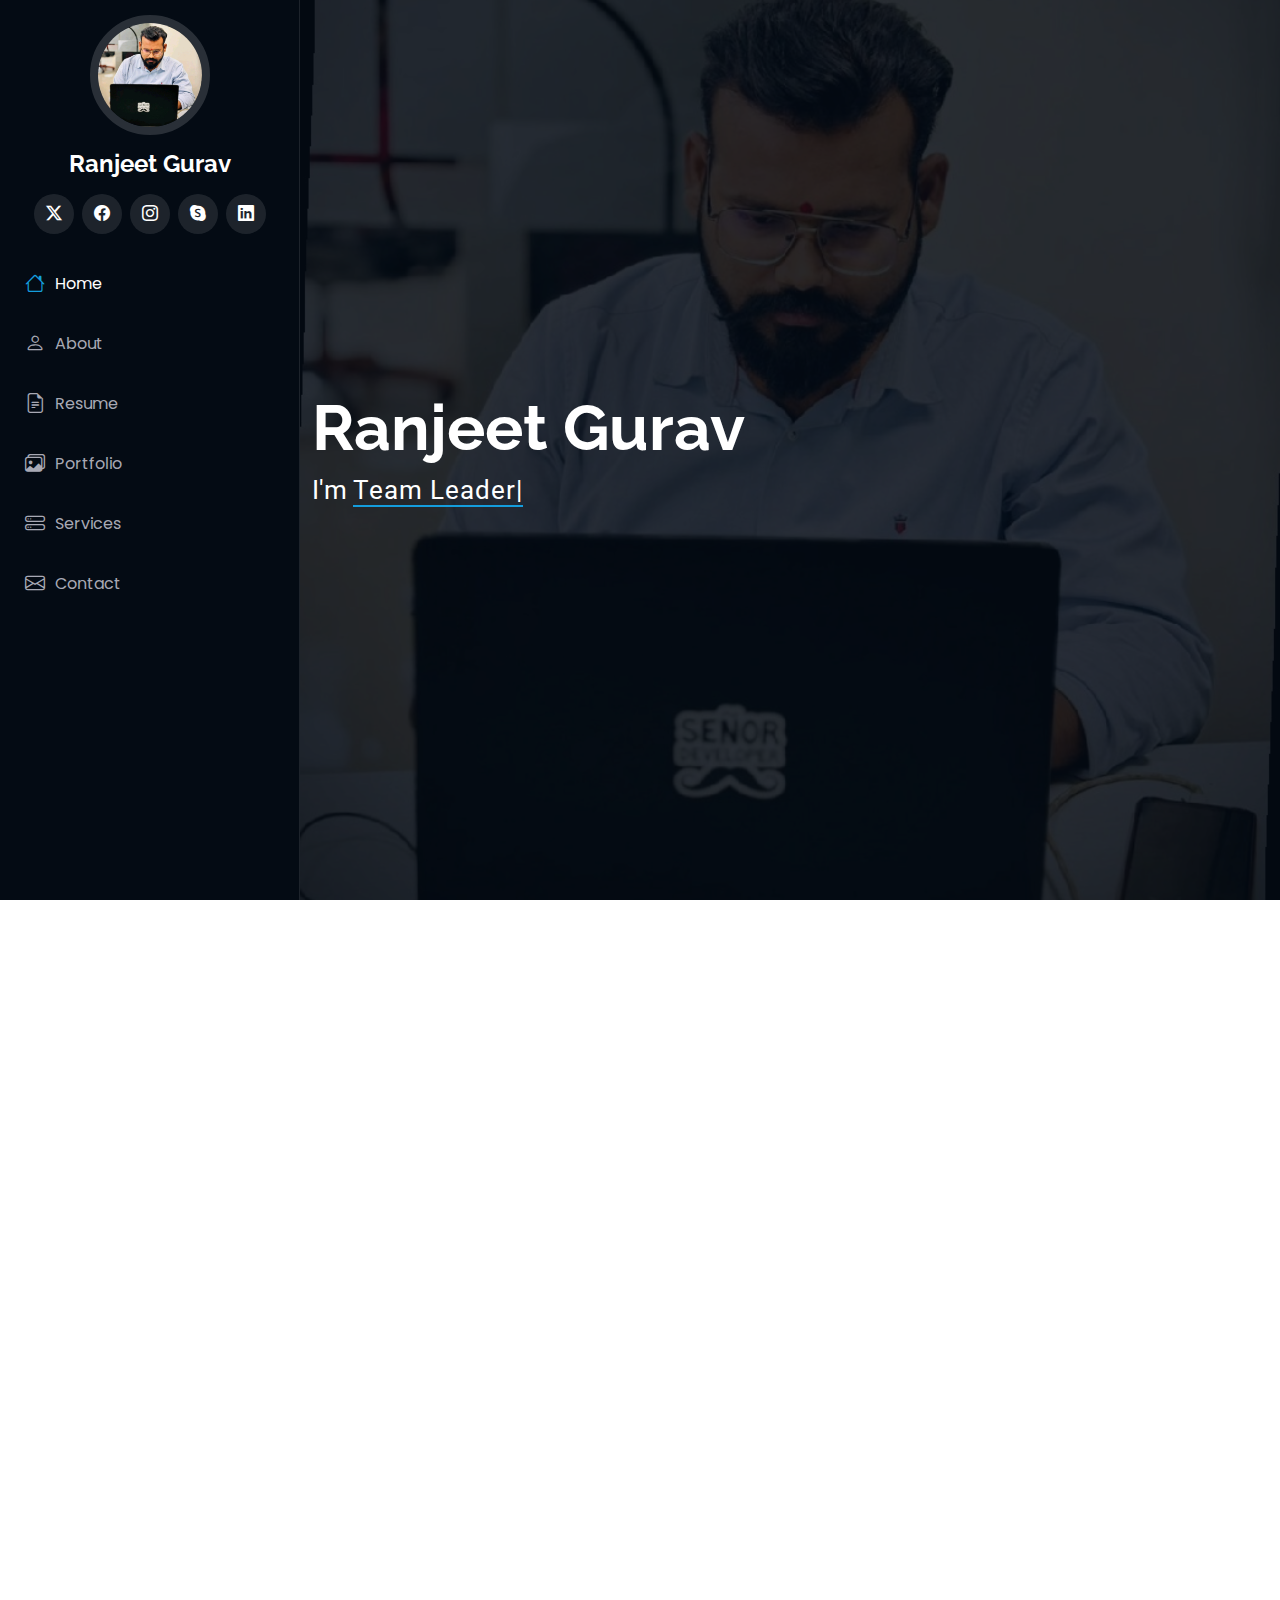
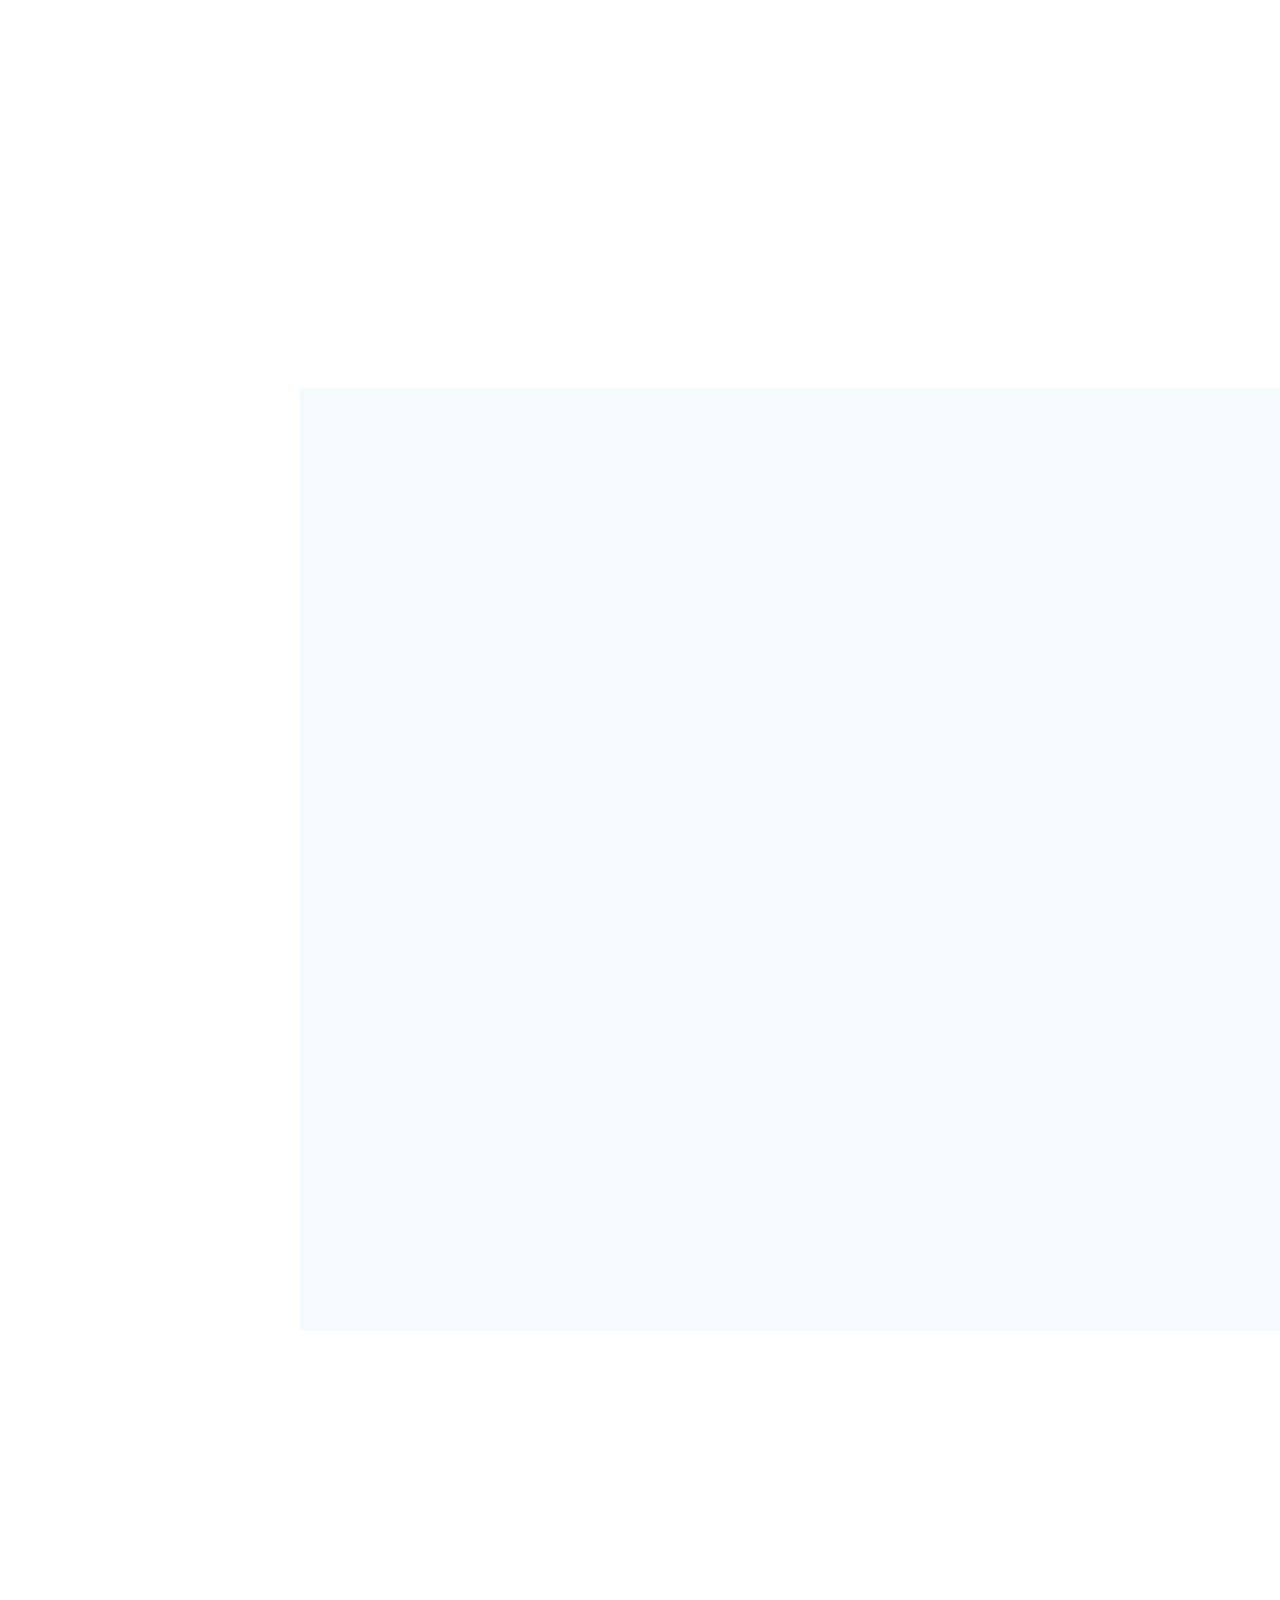
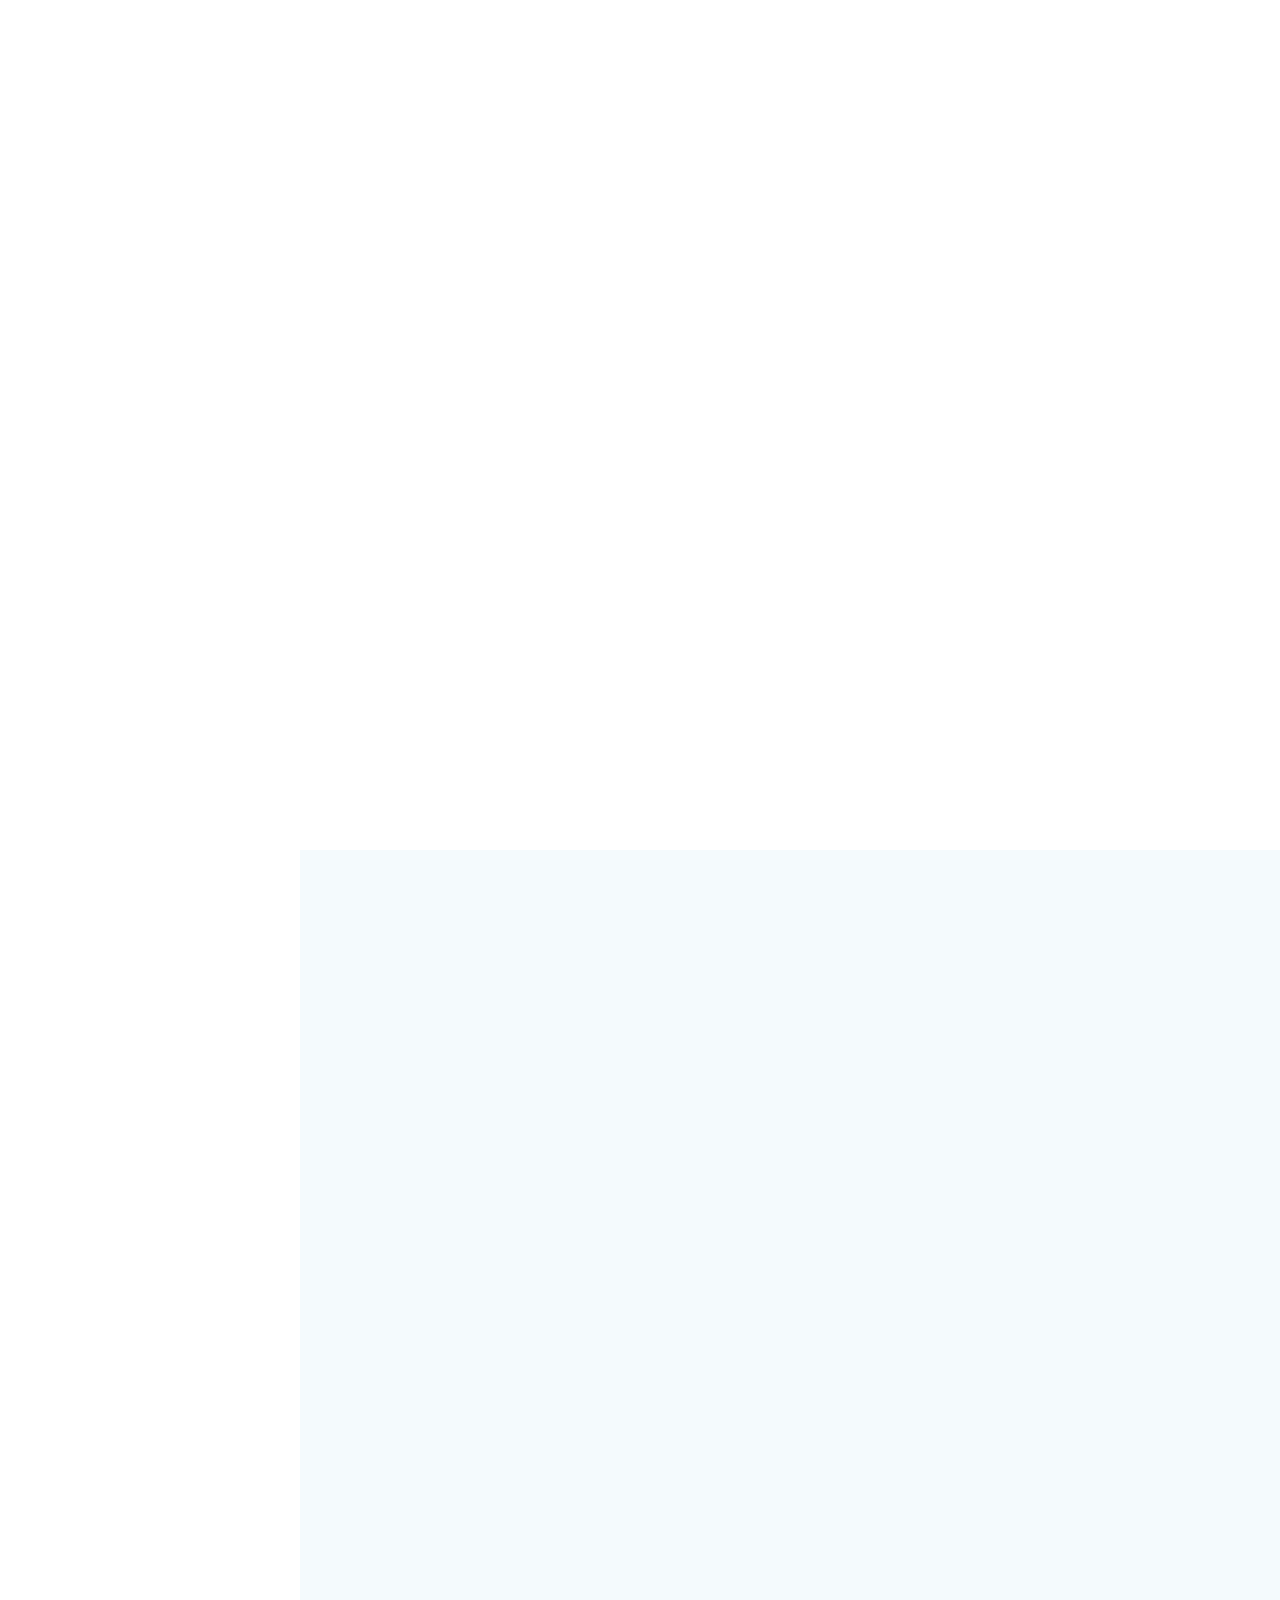
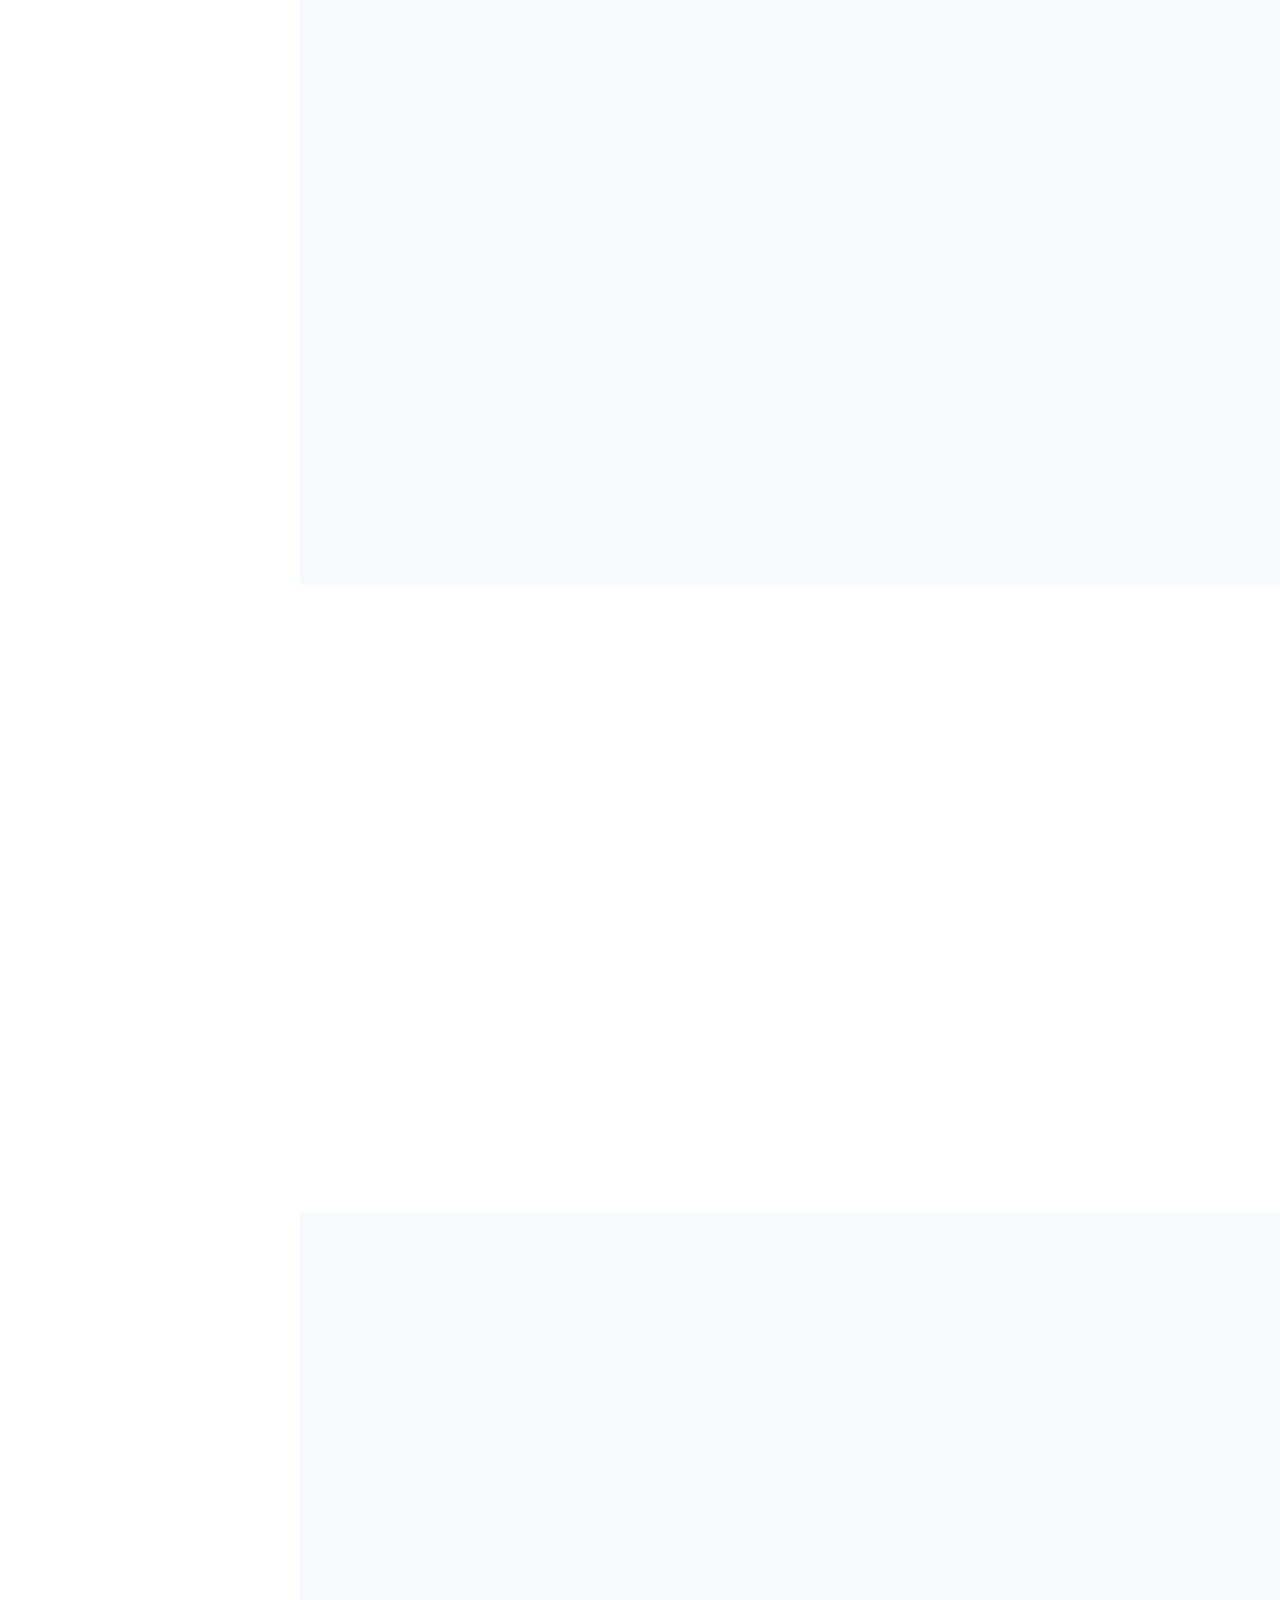
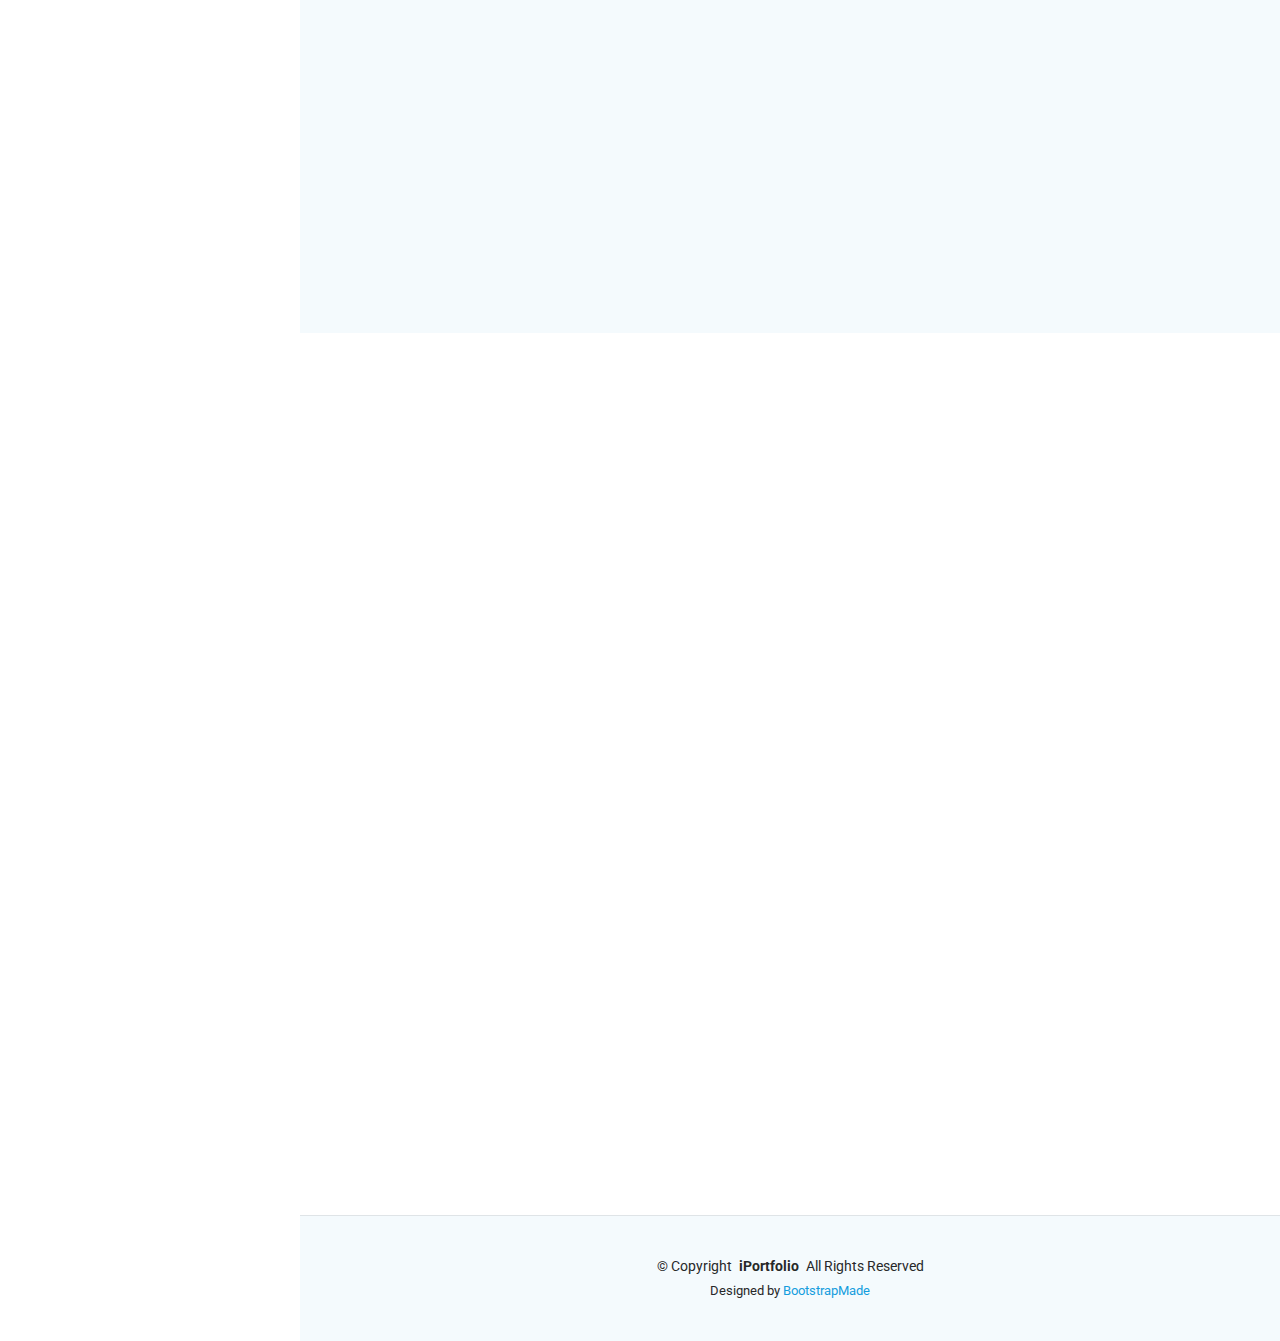
<file: index.html>
<!DOCTYPE html>
<html lang="en">

<head>
  <meta charset="utf-8">
  <meta content="width=device-width, initial-scale=1.0" name="viewport">
  <title>Index - iPortfolio Bootstrap Template</title>
  <meta content="" name="description">
  <meta content="" name="keywords">

  <!-- Favicons -->
  <link href="assets/img/favicon.png" rel="icon">
  <link href="assets/img/apple-touch-icon.png" rel="apple-touch-icon">

  <!-- Fonts -->
  <link href="https://fonts.googleapis.com" rel="preconnect">
  <link href="https://fonts.gstatic.com" rel="preconnect" crossorigin>
  <link href="https://fonts.googleapis.com/css2?family=Roboto:ital,wght@0,100;0,300;0,400;0,500;0,700;0,900;1,100;1,300;1,400;1,500;1,700;1,900&family=Poppins:ital,wght@0,100;0,200;0,300;0,400;0,500;0,600;0,700;0,800;0,900;1,100;1,200;1,300;1,400;1,500;1,600;1,700;1,800;1,900&family=Raleway:ital,wght@0,100;0,200;0,300;0,400;0,500;0,600;0,700;0,800;0,900;1,100;1,200;1,300;1,400;1,500;1,600;1,700;1,800;1,900&display=swap" rel="stylesheet">

  <!-- Vendor CSS Files -->
  <link href="assets/vendor/bootstrap/css/bootstrap.min.css" rel="stylesheet">
  <link href="assets/vendor/bootstrap-icons/bootstrap-icons.css" rel="stylesheet">
  <link href="assets/vendor/aos/aos.css" rel="stylesheet">
  <link href="assets/vendor/glightbox/css/glightbox.min.css" rel="stylesheet">
  <link href="assets/vendor/swiper/swiper-bundle.min.css" rel="stylesheet">

  <!-- Main CSS File -->
  <link href="assets/css/main.css" rel="stylesheet">

  <!-- =======================================================
  * Template Name: iPortfolio
  * Template URL: https://bootstrapmade.com/iportfolio-bootstrap-portfolio-websites-template/
  * Updated: Jun 29 2024 with Bootstrap v5.3.3
  * Author: BootstrapMade.com
  * License: https://bootstrapmade.com/license/
  ======================================================== -->
</head>

<body class="index-page">

  <header id="header" class="header dark-background d-flex flex-column">
    <i class="header-toggle d-xl-none bi bi-list"></i>

    <div class="profile-img">
      <img src="assets/img/ranjeetg.jpeg" alt="" class="img-fluid rounded-circle">
    </div>

    <a href="index.html" class="logo d-flex align-items-center justify-content-center">
      <!-- Uncomment the line below if you also wish to use an image logo -->
      <!-- <img src="assets/img/logo.png" alt=""> -->
      <h1 class="sitename">Ranjeet Gurav</h1>
    </a>

    <div class="social-links text-center">
      <a href="#" class="twitter"><i class="bi bi-twitter-x"></i></a>
      <a href="#" class="facebook"><i class="bi bi-facebook"></i></a>
      <a href="#" class="instagram"><i class="bi bi-instagram"></i></a>
      <a href="#" class="google-plus"><i class="bi bi-skype"></i></a>
      <a href="#" class="linkedin"><i class="bi bi-linkedin"></i></a>
    </div>

    <nav id="navmenu" class="navmenu">
      <ul>
        <li><a href="#hero" class="active"><i class="bi bi-house navicon"></i>Home</a></li>
        <li><a href="#about"><i class="bi bi-person navicon"></i> About</a></li>
        <li><a href="#resume"><i class="bi bi-file-earmark-text navicon"></i> Resume</a></li>
        <li><a href="#portfolio"><i class="bi bi-images navicon"></i> Portfolio</a></li>
        <li><a href="#services"><i class="bi bi-hdd-stack navicon"></i> Services</a></li>
        <li><a href="#contact"><i class="bi bi-envelope navicon"></i> Contact</a></li>
      </ul>
    </nav>

  </header>

  <main class="main">

    <!-- Hero Section -->
    <section id="hero" class="hero section dark-background">

      <img src="assets/img/ranjeetg.jpeg" alt="" data-aos="fade-in" class="">

      <div class="container" data-aos="fade-up" data-aos-delay="100">
        <h2>Ranjeet Gurav</h2>
        <p>I'm <span class="typed" data-typed-items="Team Leader, Scrum Master, Technical Architect, Project Planner, Software Developer">Team Leader</span><span class="typed-cursor typed-cursor--blink" aria-hidden="true"></span><span class="typed-cursor typed-cursor--blink" aria-hidden="true"></span></p>
      </div>

    </section><!-- /Hero Section -->

    <!-- About Section -->
    <section id="about" class="about section">

      <!-- Section Title -->
      <div class="container section-title" data-aos="fade-up">
        <h2>About</h2>
        <p>I have developed and listed 16 WordPress plugins on Codecanyon, covering areas such as dynamic pricing, WhatsApp marketing, appointment booking, and advanced shipping. My plugins are trusted by the WordPress community for their seamless integration and effectiveness in optimizing e-commerce operations. I have also developed and implemented integrations with services like EasyPost, FedEx, UPS, USPS, Google Drive API, OpenAI, PowerBI Developer, QuickBooks, SaaS, Zapier, and Zoho.

          I am proficient in HTML, CSS, JavaScript, MySQL, React-JS, Laravel, CodeIgniter, RESTful APIs, Node.js, and CI/CD. My management skills include process management, project planning, documentation development, risk management, and client/stakeholder communication. I am dedicated to continuous improvement and passionate about leveraging data-driven insights to enhance growth and efficiency.
          
          </p>
      </div><!-- End Section Title -->

      <div class="container" data-aos="fade-up" data-aos-delay="100">

        <div class="row gy-4 justify-content-center">
          <div class="col-lg-4">
            <img src="assets/img/ranjeetg.jpeg" class="img-fluid" alt="">
          </div>
          <div class="col-lg-8 content">
            <h2>Software Engineer &amp; Architect</h2>
            <p class="fst-italic py-3">
              I am Ranjeet Rajaram Gurav, a seasoned Technical Team Lead and Associate with over eight years of experience in guiding teams and driving projects to achieve business transformation
            </p>
            <div class="row">
              <div class="col-lg-6">
                <ul>
                  <li><i class="bi bi-chevron-right"></i> <strong>Wish Me On :</strong> <span>15 September</span></li>
                 <li><i class="bi bi-chevron-right"></i> <strong>Phone:</strong> <span>+91 820 838 5994</span></li>
                  <li><i class="bi bi-chevron-right"></i> <strong>City:</strong> <span>Pune, Maharashtra, India</span></li>
                </ul>
              </div>
              <div class="col-lg-6">
                <ul>
                  <li><i class="bi bi-chevron-right"></i> <strong>Degree:</strong> <span>BE (I.T)</span></li>
                  <li><i class="bi bi-chevron-right"></i> <strong>Email:</strong> <span>ranjit.gurav.patil@gmail.com</span></li>
                  <li><i class="bi bi-chevron-right"></i> <strong>Language:</strong> <span>English, Marathi, Hindi </span></li>
                </ul>
              </div>
            </div>
            <p class="py-3">
              I have a proven track record of streamlining processes, fostering communication, and aligning strategies with organizational goals.
            </p>
          </div>
        </div>

      </div>

    </section><!-- /About Section -->

    <!-- Stats Section -->
    <section id="stats" class="stats section">

      <div class="container" data-aos="fade-up" data-aos-delay="100">

        <div class="row gy-4">

          <div class="col-lg-3 col-md-6">
            <div class="stats-item">
              <i class="bi bi-emoji-smile"></i>
              <span data-purecounter-start="0" data-purecounter-end="70" data-purecounter-duration="1" class="purecounter"></span>
              <p><strong>Served Clients</strong></p>
            </div>
          </div><!-- End Stats Item -->

          <div class="col-lg-3 col-md-6">
            <div class="stats-item">
              <i class="bi bi-journal-richtext"></i>
              <span data-purecounter-start="0" data-purecounter-end="30" data-purecounter-duration="1" class="purecounter"></span>
              <p><strong>Projects/Products</strong> </p>
            </div>
          </div><!-- End Stats Item -->

          <div class="col-lg-3 col-md-6">
            <div class="stats-item">
              <i class="bi bi-headset"></i>
              <span data-purecounter-start="0" data-purecounter-end="480" data-purecounter-duration="1" class="purecounter"></span>
              <p><strong>Support Tickets</strong></p>
            </div>
          </div><!-- End Stats Item -->

          <div class="col-lg-3 col-md-6">
            <div class="stats-item">
              <i class="bi bi-people"></i>
              <span data-purecounter-start="0" data-purecounter-end="104" data-purecounter-duration="1" class="purecounter"></span>
              <p><strong>Months Experience</strong></p>
            </div>
          </div><!-- End Stats Item -->

        </div>

      </div>

    </section><!-- /Stats Section -->

    <!-- Skills Section -->
    <section id="skills" class="skills section light-background">

      <!-- Section Title -->
      <div class="container section-title" data-aos="fade-up">
        <h2>Skills</h2>
        <p>Necessitatibus eius consequatur ex aliquid fuga eum quidem sint consectetur velit</p>
      </div><!-- End Section Title -->

      <div class="container" data-aos="fade-up" data-aos-delay="100">

        <div class="row skills-content skills-animation">

          <div class="col-lg-6">

            <div class="progress">
              <span class="skill"><span>HTML</span> <i class="val">100%</i></span>
              <div class="progress-bar-wrap">
                <div class="progress-bar" role="progressbar" aria-valuenow="100" aria-valuemin="0" aria-valuemax="100"></div>
              </div>
            </div>
            
            <div class="progress">
              <span class="skill"><span>CSS</span> <i class="val">100%</i></span>
              <div class="progress-bar-wrap">
                <div class="progress-bar" role="progressbar" aria-valuenow="100" aria-valuemin="0" aria-valuemax="100"></div>
              </div>
            </div>
            
            <div class="progress">
              <span class="skill"><span>JavaScript</span> <i class="val">100%</i></span>
              <div class="progress-bar-wrap">
                <div class="progress-bar" role="progressbar" aria-valuenow="100" aria-valuemin="0" aria-valuemax="100"></div>
              </div>
            </div>
            
            <div class="progress">
              <span class="skill"><span>MySQL</span> <i class="val">100%</i></span>
              <div class="progress-bar-wrap">
                <div class="progress-bar" role="progressbar" aria-valuenow="100" aria-valuemin="0" aria-valuemax="100"></div>
              </div>
            </div>
            
            <div class="progress">
              <span class="skill"><span>React-JS</span> <i class="val">100%</i></span>
              <div class="progress-bar-wrap">
                <div class="progress-bar" role="progressbar" aria-valuenow="100" aria-valuemin="0" aria-valuemax="100"></div>
              </div>
            </div>
            
            <div class="progress">
              <span class="skill"><span>Laravel</span> <i class="val">100%</i></span>
              <div class="progress-bar-wrap">
                <div class="progress-bar" role="progressbar" aria-valuenow="100" aria-valuemin="0" aria-valuemax="100"></div>
              </div>
            </div>
            
            <div class="progress">
              <span class="skill"><span>CodeIgniter</span> <i class="val">100%</i></span>
              <div class="progress-bar-wrap">
                <div class="progress-bar" role="progressbar" aria-valuenow="100" aria-valuemin="0" aria-valuemax="100"></div>
              </div>
            </div>
            
            <div class="progress">
              <span class="skill"><span>RESTful APIs</span> <i class="val">100%</i></span>
              <div class="progress-bar-wrap">
                <div class="progress-bar" role="progressbar" aria-valuenow="100" aria-valuemin="0" aria-valuemax="100"></div>
              </div>
            </div>
            
            <div class="progress">
              <span class="skill"><span>Node.js</span> <i class="val">100%</i></span>
              <div class="progress-bar-wrap">
                <div class="progress-bar" role="progressbar" aria-valuenow="100" aria-valuemin="0" aria-valuemax="100"></div>
              </div>
            </div>
            
            <div class="progress">
              <span class="skill"><span>CI/CD</span> <i class="val">100%</i></span>
              <div class="progress-bar-wrap">
                <div class="progress-bar" role="progressbar" aria-valuenow="100" aria-valuemin="0" aria-valuemax="100"></div>
              </div>
            </div>
            
            <div class="progress">
              <span class="skill"><span>JUnit</span> <i class="val">100%</i></span>
              <div class="progress-bar-wrap">
                <div class="progress-bar" role="progressbar" aria-valuenow="100" aria-valuemin="0" aria-valuemax="100"></div>
              </div>
            </div>
          </div>

          <div class="col-lg-6">

            <div class="progress">
              <span class="skill"><span>Process Management</span> <i class="val">100%</i></span>
              <div class="progress-bar-wrap">
                <div class="progress-bar" role="progressbar" aria-valuenow="100" aria-valuemin="0" aria-valuemax="100"></div>
              </div>
            </div>
            
            <div class="progress">
              <span class="skill"><span>Project Planning</span> <i class="val">100%</i></span>
              <div class="progress-bar-wrap">
                <div class="progress-bar" role="progressbar" aria-valuenow="100" aria-valuemin="0" aria-valuemax="100"></div>
              </div>
            </div>
            
            <div class="progress">
              <span class="skill"><span>Documentation Development</span> <i class="val">100%</i></span>
              <div class="progress-bar-wrap">
                <div class="progress-bar" role="progressbar" aria-valuenow="100" aria-valuemin="0" aria-valuemax="100"></div>
              </div>
            </div>
            
            <div class="progress">
              <span class="skill"><span>Risk Management</span> <i class="val">100%</i></span>
              <div class="progress-bar-wrap">
                <div class="progress-bar" role="progressbar" aria-valuenow="100" aria-valuemin="0" aria-valuemax="100"></div>
              </div>
            </div>
            
            <div class="progress">
              <span class="skill"><span>Client/Stakeholder Communication</span> <i class="val">100%</i></span>
              <div class="progress-bar-wrap">
                <div class="progress-bar" role="progressbar" aria-valuenow="100" aria-valuemin="0" aria-valuemax="100"></div>
              </div>
            </div>
            
          </div>

        </div>

      </div>

    </section><!-- /Skills Section -->

    <!-- Resume Section -->
    <section id="resume" class="resume section">

      <!-- Section Title -->
      <div class="container section-title" data-aos="fade-up">
        <h2>Resume</h2>
        <p>Magnam dolores commodi suscipit. Necessitatibus eius consequatur ex aliquid fuga eum quidem. Sit sint consectetur velit. Quisquam quos quisquam cupiditate. Et nemo qui impedit suscipit alias ea. Quia fugiat sit in iste officiis commodi quidem hic quas.</p>
      </div><!-- End Section Title -->

      <div class="container">

        <div class="row">

          <div class="col-lg-6" data-aos="fade-up" data-aos-delay="100">
            <h3 class="resume-title">Sumary</h3>

            <div class="resume-item pb-0">
              <h4>Brandon Johnson</h4>
              <p><em>Innovative and deadline-driven Graphic Designer with 3+ years of experience designing and developing user-centered digital/print marketing material from initial concept to final, polished deliverable.</em></p>
              <ul>
                <li>Portland par 127,Orlando, FL</li>
                <li>(123) 456-7891</li>
                <li>alice.barkley@example.com</li>
              </ul>
            </div><!-- Edn Resume Item -->

            <h3 class="resume-title">Education</h3>
            <div class="resume-item">
              <h4>Master of Fine Arts &amp; Graphic Design</h4>
              <h5>2015 - 2016</h5>
              <p><em>Rochester Institute of Technology, Rochester, NY</em></p>
              <p>Qui deserunt veniam. Et sed aliquam labore tempore sed quisquam iusto autem sit. Ea vero voluptatum qui ut dignissimos deleniti nerada porti sand markend</p>
            </div><!-- Edn Resume Item -->

            <div class="resume-item">
              <h4>Bachelor of Fine Arts &amp; Graphic Design</h4>
              <h5>2010 - 2014</h5>
              <p><em>Rochester Institute of Technology, Rochester, NY</em></p>
              <p>Quia nobis sequi est occaecati aut. Repudiandae et iusto quae reiciendis et quis Eius vel ratione eius unde vitae rerum voluptates asperiores voluptatem Earum molestiae consequatur neque etlon sader mart dila</p>
            </div><!-- Edn Resume Item -->

          </div>

          <div class="col-lg-6" data-aos="fade-up" data-aos-delay="200">
            <h3 class="resume-title">Professional Experience</h3>
            <div class="resume-item">
              <h4>Senior graphic design specialist</h4>
              <h5>2019 - Present</h5>
              <p><em>Experion, New York, NY </em></p>
              <ul>
                <li>Lead in the design, development, and implementation of the graphic, layout, and production communication materials</li>
                <li>Delegate tasks to the 7 members of the design team and provide counsel on all aspects of the project. </li>
                <li>Supervise the assessment of all graphic materials in order to ensure quality and accuracy of the design</li>
                <li>Oversee the efficient use of production project budgets ranging from $2,000 - $25,000</li>
              </ul>
            </div><!-- Edn Resume Item -->

            <div class="resume-item">
              <h4>Graphic design specialist</h4>
              <h5>2017 - 2018</h5>
              <p><em>Stepping Stone Advertising, New York, NY</em></p>
              <ul>
                <li>Developed numerous marketing programs (logos, brochures,infographics, presentations, and advertisements).</li>
                <li>Managed up to 5 projects or tasks at a given time while under pressure</li>
                <li>Recommended and consulted with clients on the most appropriate graphic design</li>
                <li>Created 4+ design presentations and proposals a month for clients and account managers</li>
              </ul>
            </div><!-- Edn Resume Item -->

          </div>

        </div>

      </div>

    </section><!-- /Resume Section -->

    <!-- Portfolio Section -->
    <section id="portfolio" class="portfolio section light-background">

      <!-- Section Title -->
      <div class="container section-title" data-aos="fade-up">
        <h2>Portfolio</h2>
        <p>Magnam dolores commodi suscipit. Necessitatibus eius consequatur ex aliquid fuga eum quidem. Sit sint consectetur velit. Quisquam quos quisquam cupiditate. Et nemo qui impedit suscipit alias ea. Quia fugiat sit in iste officiis commodi quidem hic quas.</p>
      </div><!-- End Section Title -->

      <div class="container">

        <div class="isotope-layout" data-default-filter="*" data-layout="masonry" data-sort="original-order">

          <ul class="portfolio-filters isotope-filters" data-aos="fade-up" data-aos-delay="100">
            <li data-filter="*" class="filter-active">All</li>
            <li data-filter=".filter-app">App</li>
            <li data-filter=".filter-product">Product</li>
            <li data-filter=".filter-branding">Branding</li>
            <li data-filter=".filter-books">Books</li>
          </ul><!-- End Portfolio Filters -->

          <div class="row gy-4 isotope-container" data-aos="fade-up" data-aos-delay="200">

            <div class="col-lg-4 col-md-6 portfolio-item isotope-item filter-app">
              <div class="portfolio-content h-100">
                <img src="assets/img/portfolio/app-1.jpg" class="img-fluid" alt="">
                <div class="portfolio-info">
                  <h4>App 1</h4>
                  <p>Lorem ipsum, dolor sit amet consectetur</p>
                  <a href="assets/img/portfolio/app-1.jpg" title="App 1" data-gallery="portfolio-gallery-app" class="glightbox preview-link"><i class="bi bi-zoom-in"></i></a>
                  <a href="portfolio-details.html" title="More Details" class="details-link"><i class="bi bi-link-45deg"></i></a>
                </div>
              </div>
            </div><!-- End Portfolio Item -->

            <div class="col-lg-4 col-md-6 portfolio-item isotope-item filter-product">
              <div class="portfolio-content h-100">
                <img src="assets/img/portfolio/product-1.jpg" class="img-fluid" alt="">
                <div class="portfolio-info">
                  <h4>Product 1</h4>
                  <p>Lorem ipsum, dolor sit amet consectetur</p>
                  <a href="assets/img/portfolio/product-1.jpg" title="Product 1" data-gallery="portfolio-gallery-product" class="glightbox preview-link"><i class="bi bi-zoom-in"></i></a>
                  <a href="portfolio-details.html" title="More Details" class="details-link"><i class="bi bi-link-45deg"></i></a>
                </div>
              </div>
            </div><!-- End Portfolio Item -->

            <div class="col-lg-4 col-md-6 portfolio-item isotope-item filter-branding">
              <div class="portfolio-content h-100">
                <img src="assets/img/portfolio/branding-1.jpg" class="img-fluid" alt="">
                <div class="portfolio-info">
                  <h4>Branding 1</h4>
                  <p>Lorem ipsum, dolor sit amet consectetur</p>
                  <a href="assets/img/portfolio/branding-1.jpg" title="Branding 1" data-gallery="portfolio-gallery-branding" class="glightbox preview-link"><i class="bi bi-zoom-in"></i></a>
                  <a href="portfolio-details.html" title="More Details" class="details-link"><i class="bi bi-link-45deg"></i></a>
                </div>
              </div>
            </div><!-- End Portfolio Item -->

            <div class="col-lg-4 col-md-6 portfolio-item isotope-item filter-books">
              <div class="portfolio-content h-100">
                <img src="assets/img/portfolio/books-1.jpg" class="img-fluid" alt="">
                <div class="portfolio-info">
                  <h4>Books 1</h4>
                  <p>Lorem ipsum, dolor sit amet consectetur</p>
                  <a href="assets/img/portfolio/books-1.jpg" title="Branding 1" data-gallery="portfolio-gallery-book" class="glightbox preview-link"><i class="bi bi-zoom-in"></i></a>
                  <a href="portfolio-details.html" title="More Details" class="details-link"><i class="bi bi-link-45deg"></i></a>
                </div>
              </div>
            </div><!-- End Portfolio Item -->

            <div class="col-lg-4 col-md-6 portfolio-item isotope-item filter-app">
              <div class="portfolio-content h-100">
                <img src="assets/img/portfolio/app-2.jpg" class="img-fluid" alt="">
                <div class="portfolio-info">
                  <h4>App 2</h4>
                  <p>Lorem ipsum, dolor sit amet consectetur</p>
                  <a href="assets/img/portfolio/app-2.jpg" title="App 2" data-gallery="portfolio-gallery-app" class="glightbox preview-link"><i class="bi bi-zoom-in"></i></a>
                  <a href="portfolio-details.html" title="More Details" class="details-link"><i class="bi bi-link-45deg"></i></a>
                </div>
              </div>
            </div><!-- End Portfolio Item -->

            <div class="col-lg-4 col-md-6 portfolio-item isotope-item filter-product">
              <div class="portfolio-content h-100">
                <img src="assets/img/portfolio/product-2.jpg" class="img-fluid" alt="">
                <div class="portfolio-info">
                  <h4>Product 2</h4>
                  <p>Lorem ipsum, dolor sit amet consectetur</p>
                  <a href="assets/img/portfolio/product-2.jpg" title="Product 2" data-gallery="portfolio-gallery-product" class="glightbox preview-link"><i class="bi bi-zoom-in"></i></a>
                  <a href="portfolio-details.html" title="More Details" class="details-link"><i class="bi bi-link-45deg"></i></a>
                </div>
              </div>
            </div><!-- End Portfolio Item -->

            <div class="col-lg-4 col-md-6 portfolio-item isotope-item filter-branding">
              <div class="portfolio-content h-100">
                <img src="assets/img/portfolio/branding-2.jpg" class="img-fluid" alt="">
                <div class="portfolio-info">
                  <h4>Branding 2</h4>
                  <p>Lorem ipsum, dolor sit amet consectetur</p>
                  <a href="assets/img/portfolio/branding-2.jpg" title="Branding 2" data-gallery="portfolio-gallery-branding" class="glightbox preview-link"><i class="bi bi-zoom-in"></i></a>
                  <a href="portfolio-details.html" title="More Details" class="details-link"><i class="bi bi-link-45deg"></i></a>
                </div>
              </div>
            </div><!-- End Portfolio Item -->

            <div class="col-lg-4 col-md-6 portfolio-item isotope-item filter-books">
              <div class="portfolio-content h-100">
                <img src="assets/img/portfolio/books-2.jpg" class="img-fluid" alt="">
                <div class="portfolio-info">
                  <h4>Books 2</h4>
                  <p>Lorem ipsum, dolor sit amet consectetur</p>
                  <a href="assets/img/portfolio/books-2.jpg" title="Branding 2" data-gallery="portfolio-gallery-book" class="glightbox preview-link"><i class="bi bi-zoom-in"></i></a>
                  <a href="portfolio-details.html" title="More Details" class="details-link"><i class="bi bi-link-45deg"></i></a>
                </div>
              </div>
            </div><!-- End Portfolio Item -->

            <div class="col-lg-4 col-md-6 portfolio-item isotope-item filter-app">
              <div class="portfolio-content h-100">
                <img src="assets/img/portfolio/app-3.jpg" class="img-fluid" alt="">
                <div class="portfolio-info">
                  <h4>App 3</h4>
                  <p>Lorem ipsum, dolor sit amet consectetur</p>
                  <a href="assets/img/portfolio/app-3.jpg" title="App 3" data-gallery="portfolio-gallery-app" class="glightbox preview-link"><i class="bi bi-zoom-in"></i></a>
                  <a href="portfolio-details.html" title="More Details" class="details-link"><i class="bi bi-link-45deg"></i></a>
                </div>
              </div>
            </div><!-- End Portfolio Item -->

            <div class="col-lg-4 col-md-6 portfolio-item isotope-item filter-product">
              <div class="portfolio-content h-100">
                <img src="assets/img/portfolio/product-3.jpg" class="img-fluid" alt="">
                <div class="portfolio-info">
                  <h4>Product 3</h4>
                  <p>Lorem ipsum, dolor sit amet consectetur</p>
                  <a href="assets/img/portfolio/product-3.jpg" title="Product 3" data-gallery="portfolio-gallery-product" class="glightbox preview-link"><i class="bi bi-zoom-in"></i></a>
                  <a href="portfolio-details.html" title="More Details" class="details-link"><i class="bi bi-link-45deg"></i></a>
                </div>
              </div>
            </div><!-- End Portfolio Item -->

            <div class="col-lg-4 col-md-6 portfolio-item isotope-item filter-branding">
              <div class="portfolio-content h-100">
                <img src="assets/img/portfolio/branding-3.jpg" class="img-fluid" alt="">
                <div class="portfolio-info">
                  <h4>Branding 3</h4>
                  <p>Lorem ipsum, dolor sit amet consectetur</p>
                  <a href="assets/img/portfolio/branding-3.jpg" title="Branding 2" data-gallery="portfolio-gallery-branding" class="glightbox preview-link"><i class="bi bi-zoom-in"></i></a>
                  <a href="portfolio-details.html" title="More Details" class="details-link"><i class="bi bi-link-45deg"></i></a>
                </div>
              </div>
            </div><!-- End Portfolio Item -->

            <div class="col-lg-4 col-md-6 portfolio-item isotope-item filter-books">
              <div class="portfolio-content h-100">
                <img src="assets/img/portfolio/books-3.jpg" class="img-fluid" alt="">
                <div class="portfolio-info">
                  <h4>Books 3</h4>
                  <p>Lorem ipsum, dolor sit amet consectetur</p>
                  <a href="assets/img/portfolio/books-3.jpg" title="Branding 3" data-gallery="portfolio-gallery-book" class="glightbox preview-link"><i class="bi bi-zoom-in"></i></a>
                  <a href="portfolio-details.html" title="More Details" class="details-link"><i class="bi bi-link-45deg"></i></a>
                </div>
              </div>
            </div><!-- End Portfolio Item -->

          </div><!-- End Portfolio Container -->

        </div>

      </div>

    </section><!-- /Portfolio Section -->

    <!-- Services Section -->
    <section id="services" class="services section">

      <!-- Section Title -->
      <div class="container section-title" data-aos="fade-up">
        <h2>Services</h2>
        <p>Magnam dolores commodi suscipit. Necessitatibus eius consequatur ex aliquid fuga eum quidem. Sit sint consectetur velit. Quisquam quos quisquam cupiditate. Et nemo qui impedit suscipit alias ea. Quia fugiat sit in iste officiis commodi quidem hic quas.</p>
      </div><!-- End Section Title -->

      <div class="container">

        <div class="row gy-4">

          <div class="col-lg-4 col-md-6 service-item d-flex" data-aos="fade-up" data-aos-delay="100">
            <div class="icon flex-shrink-0"><i class="bi bi-briefcase"></i></div>
            <div>
              <h4 class="title"><a href="service-details.html" class="stretched-link">Lorem Ipsum</a></h4>
              <p class="description">Voluptatum deleniti atque corrupti quos dolores et quas molestias excepturi sint occaecati cupiditate non provident</p>
            </div>
          </div>
          <!-- End Service Item -->

          <div class="col-lg-4 col-md-6 service-item d-flex" data-aos="fade-up" data-aos-delay="200">
            <div class="icon flex-shrink-0"><i class="bi bi-card-checklist"></i></div>
            <div>
              <h4 class="title"><a href="service-details.html" class="stretched-link">Dolor Sitema</a></h4>
              <p class="description">Minim veniam, quis nostrud exercitation ullamco laboris nisi ut aliquip ex ea commodo consequat tarad limino ata</p>
            </div>
          </div><!-- End Service Item -->

          <div class="col-lg-4 col-md-6 service-item d-flex" data-aos="fade-up" data-aos-delay="300">
            <div class="icon flex-shrink-0"><i class="bi bi-bar-chart"></i></div>
            <div>
              <h4 class="title"><a href="service-details.html" class="stretched-link">Sed ut perspiciatis</a></h4>
              <p class="description">Duis aute irure dolor in reprehenderit in voluptate velit esse cillum dolore eu fugiat nulla pariatur</p>
            </div>
          </div><!-- End Service Item -->

          <div class="col-lg-4 col-md-6 service-item d-flex" data-aos="fade-up" data-aos-delay="400">
            <div class="icon flex-shrink-0"><i class="bi bi-binoculars"></i></div>
            <div>
              <h4 class="title"><a href="service-details.html" class="stretched-link">Magni Dolores</a></h4>
              <p class="description">Excepteur sint occaecat cupidatat non proident, sunt in culpa qui officia deserunt mollit anim id est laborum</p>
            </div>
          </div><!-- End Service Item -->

          <div class="col-lg-4 col-md-6 service-item d-flex" data-aos="fade-up" data-aos-delay="500">
            <div class="icon flex-shrink-0"><i class="bi bi-brightness-high"></i></div>
            <div>
              <h4 class="title"><a href="service-details.html" class="stretched-link">Nemo Enim</a></h4>
              <p class="description">At vero eos et accusamus et iusto odio dignissimos ducimus qui blanditiis praesentium voluptatum deleniti atque</p>
            </div>
          </div><!-- End Service Item -->

          <div class="col-lg-4 col-md-6 service-item d-flex" data-aos="fade-up" data-aos-delay="600">
            <div class="icon flex-shrink-0"><i class="bi bi-calendar4-week"></i></div>
            <div>
              <h4 class="title"><a href="service-details.html" class="stretched-link">Eiusmod Tempor</a></h4>
              <p class="description">Et harum quidem rerum facilis est et expedita distinctio. Nam libero tempore, cum soluta nobis est eligendi</p>
            </div>
          </div><!-- End Service Item -->

        </div>

      </div>

    </section><!-- /Services Section -->

    <!-- Testimonials Section -->
    <section id="testimonials" class="testimonials section light-background">

      <!-- Section Title -->
      <div class="container section-title" data-aos="fade-up">
        <h2>Testimonials</h2>
        <p>Necessitatibus eius consequatur ex aliquid fuga eum quidem sint consectetur velit</p>
      </div><!-- End Section Title -->

      <div class="container" data-aos="fade-up" data-aos-delay="100">

        <div class="swiper init-swiper">
          <script type="application/json" class="swiper-config">
            {
              "loop": true,
              "speed": 600,
              "autoplay": {
                "delay": 5000
              },
              "slidesPerView": "auto",
              "pagination": {
                "el": ".swiper-pagination",
                "type": "bullets",
                "clickable": true
              },
              "breakpoints": {
                "320": {
                  "slidesPerView": 1,
                  "spaceBetween": 40
                },
                "1200": {
                  "slidesPerView": 3,
                  "spaceBetween": 1
                }
              }
            }
          </script>
          <div class="swiper-wrapper">

            <div class="swiper-slide">
              <div class="testimonial-item">
                <p>
                  <i class="bi bi-quote quote-icon-left"></i>
                  <span>Proin iaculis purus consequat sem cure digni ssim donec porttitora entum suscipit rhoncus. Accusantium quam, ultricies eget id, aliquam eget nibh et. Maecen aliquam, risus at semper.</span>
                  <i class="bi bi-quote quote-icon-right"></i>
                </p>
                <img src="assets/img/testimonials/testimonials-1.jpg" class="testimonial-img" alt="">
                <h3>Saul Goodman</h3>
                <h4>Ceo &amp; Founder</h4>
              </div>
            </div><!-- End testimonial item -->

            <div class="swiper-slide">
              <div class="testimonial-item">
                <p>
                  <i class="bi bi-quote quote-icon-left"></i>
                  <span>Export tempor illum tamen malis malis eram quae irure esse labore quem cillum quid malis quorum velit fore eram velit sunt aliqua noster fugiat irure amet legam anim culpa.</span>
                  <i class="bi bi-quote quote-icon-right"></i>
                </p>
                <img src="assets/img/testimonials/testimonials-2.jpg" class="testimonial-img" alt="">
                <h3>Sara Wilsson</h3>
                <h4>Designer</h4>
              </div>
            </div><!-- End testimonial item -->

            <div class="swiper-slide">
              <div class="testimonial-item">
                <p>
                  <i class="bi bi-quote quote-icon-left"></i>
                  <span>Enim nisi quem export duis labore cillum quae magna enim sint quorum nulla quem veniam duis minim tempor labore quem eram duis noster aute amet eram fore quis sint minim.</span>
                  <i class="bi bi-quote quote-icon-right"></i>
                </p>
                <img src="assets/img/testimonials/testimonials-3.jpg" class="testimonial-img" alt="">
                <h3>Jena Karlis</h3>
                <h4>Store Owner</h4>
              </div>
            </div><!-- End testimonial item -->

            <div class="swiper-slide">
              <div class="testimonial-item">
                <p>
                  <i class="bi bi-quote quote-icon-left"></i>
                  <span>Fugiat enim eram quae cillum dolore dolor amet nulla culpa multos export minim fugiat dolor enim duis veniam ipsum anim magna sunt elit fore quem dolore labore illum veniam.</span>
                  <i class="bi bi-quote quote-icon-right"></i>
                </p>
                <img src="assets/img/testimonials/testimonials-4.jpg" class="testimonial-img" alt="">
                <h3>Matt Brandon</h3>
                <h4>Freelancer</h4>
              </div>
            </div><!-- End testimonial item -->

            <div class="swiper-slide">
              <div class="testimonial-item">
                <p>
                  <i class="bi bi-quote quote-icon-left"></i>
                  <span>Quis quorum aliqua sint quem legam fore sunt eram irure aliqua veniam tempor noster veniam sunt culpa nulla illum cillum fugiat legam esse veniam culpa fore nisi cillum quid.</span>
                  <i class="bi bi-quote quote-icon-right"></i>
                </p>
                <img src="assets/img/testimonials/testimonials-5.jpg" class="testimonial-img" alt="">
                <h3>John Larson</h3>
                <h4>Entrepreneur</h4>
              </div>
            </div><!-- End testimonial item -->

          </div>
          <div class="swiper-pagination"></div>
        </div>

      </div>

    </section><!-- /Testimonials Section -->

    <!-- Contact Section -->
    <section id="contact" class="contact section">

      <!-- Section Title -->
      <div class="container section-title" data-aos="fade-up">
        <h2>Contact</h2>
        <p>Necessitatibus eius consequatur ex aliquid fuga eum quidem sint consectetur velit</p>
      </div><!-- End Section Title -->

      <div class="container" data-aos="fade-up" data-aos-delay="100">

        <div class="row gy-4">

          <div class="col-lg-5">

            <div class="info-wrap">
              <div class="info-item d-flex" data-aos="fade-up" data-aos-delay="200">
                <i class="bi bi-geo-alt flex-shrink-0"></i>
                <div>
                  <h3>Address</h3>
                  <p>A108 Adam Street, New York, NY 535022</p>
                </div>
              </div><!-- End Info Item -->

              <div class="info-item d-flex" data-aos="fade-up" data-aos-delay="300">
                <i class="bi bi-telephone flex-shrink-0"></i>
                <div>
                  <h3>Call Us</h3>
                  <p>+1 5589 55488 55</p>
                </div>
              </div><!-- End Info Item -->

              <div class="info-item d-flex" data-aos="fade-up" data-aos-delay="400">
                <i class="bi bi-envelope flex-shrink-0"></i>
                <div>
                  <h3>Email Us</h3>
                  <p>info@example.com</p>
                </div>
              </div><!-- End Info Item -->

              <iframe src="https://www.google.com/maps/embed?pb=!1m14!1m8!1m3!1d48389.78314118045!2d-74.006138!3d40.710059!3m2!1i1024!2i768!4f13.1!3m3!1m2!1s0x89c25a22a3bda30d%3A0xb89d1fe6bc499443!2sDowntown%20Conference%20Center!5e0!3m2!1sen!2sus!4v1676961268712!5m2!1sen!2sus" frameborder="0" style="border:0; width: 100%; height: 270px;" allowfullscreen="" loading="lazy" referrerpolicy="no-referrer-when-downgrade"></iframe>
            </div>
          </div>

          <div class="col-lg-7">
            <form action="forms/contact.php" method="post" class="php-email-form" data-aos="fade-up" data-aos-delay="200">
              <div class="row gy-4">

                <div class="col-md-6">
                  <label for="name-field" class="pb-2">Your Name</label>
                  <input type="text" name="name" id="name-field" class="form-control" required="">
                </div>

                <div class="col-md-6">
                  <label for="email-field" class="pb-2">Your Email</label>
                  <input type="email" class="form-control" name="email" id="email-field" required="">
                </div>

                <div class="col-md-12">
                  <label for="subject-field" class="pb-2">Subject</label>
                  <input type="text" class="form-control" name="subject" id="subject-field" required="">
                </div>

                <div class="col-md-12">
                  <label for="message-field" class="pb-2">Message</label>
                  <textarea class="form-control" name="message" rows="10" id="message-field" required=""></textarea>
                </div>

                <div class="col-md-12 text-center">
                  <div class="loading">Loading</div>
                  <div class="error-message"></div>
                  <div class="sent-message">Your message has been sent. Thank you!</div>

                  <button type="submit">Send Message</button>
                </div>

              </div>
            </form>
          </div><!-- End Contact Form -->

        </div>

      </div>

    </section><!-- /Contact Section -->

  </main>

  <footer id="footer" class="footer position-relative light-background">

    <div class="container">
      <div class="copyright text-center ">
        <p>© <span>Copyright</span> <strong class="px-1 sitename">iPortfolio</strong> <span>All Rights Reserved</span></p>
      </div>
      <div class="credits">
        <!-- All the links in the footer should remain intact. -->
        <!-- You can delete the links only if you've purchased the pro version. -->
        <!-- Licensing information: https://bootstrapmade.com/license/ -->
        <!-- Purchase the pro version with working PHP/AJAX contact form: [buy-url] -->
        Designed by <a href="https://bootstrapmade.com/">BootstrapMade</a>
      </div>
    </div>

  </footer>

  <!-- Scroll Top -->
  <a href="#" id="scroll-top" class="scroll-top d-flex align-items-center justify-content-center"><i class="bi bi-arrow-up-short"></i></a>

  <!-- Preloader -->
  <div id="preloader"></div>

  <!-- Vendor JS Files -->
  <script src="assets/vendor/bootstrap/js/bootstrap.bundle.min.js"></script>
  <script src="assets/vendor/php-email-form/validate.js"></script>
  <script src="assets/vendor/aos/aos.js"></script>
  <script src="assets/vendor/typed.js/typed.umd.js"></script>
  <script src="assets/vendor/purecounter/purecounter_vanilla.js"></script>
  <script src="assets/vendor/waypoints/noframework.waypoints.js"></script>
  <script src="assets/vendor/glightbox/js/glightbox.min.js"></script>
  <script src="assets/vendor/imagesloaded/imagesloaded.pkgd.min.js"></script>
  <script src="assets/vendor/isotope-layout/isotope.pkgd.min.js"></script>
  <script src="assets/vendor/swiper/swiper-bundle.min.js"></script>

  <!-- Main JS File -->
  <script src="assets/js/main.js"></script>

</body>

</html>
</file>
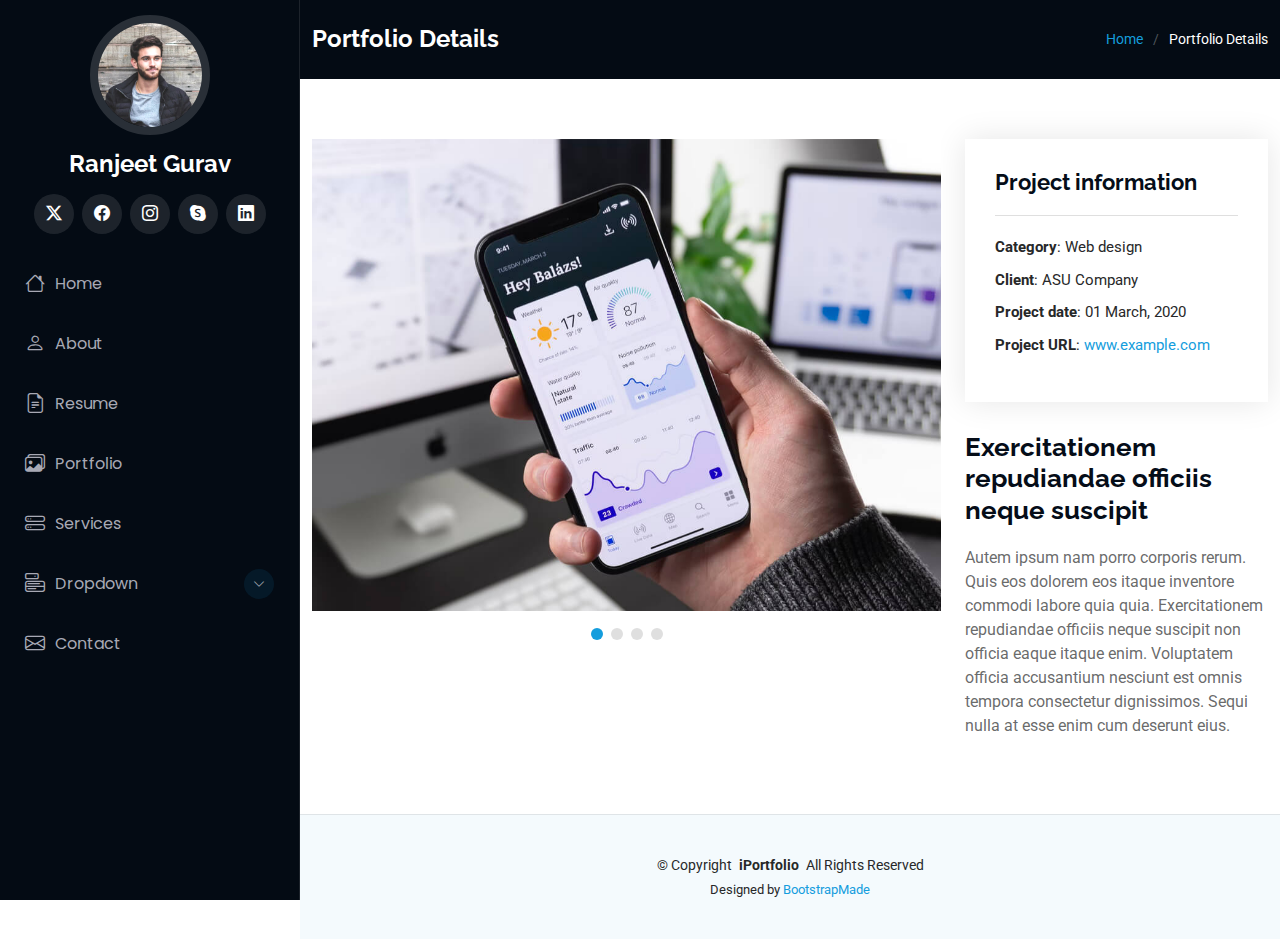
<file: portfolio-details.html>
<!DOCTYPE html>
<html lang="en">

<head>
  <meta charset="utf-8">
  <meta content="width=device-width, initial-scale=1.0" name="viewport">
  <title>Portfolio Details - iPortfolio Bootstrap Template</title>
  <meta content="" name="description">
  <meta content="" name="keywords">

  <!-- Favicons -->
  <link href="assets/img/favicon.png" rel="icon">
  <link href="assets/img/apple-touch-icon.png" rel="apple-touch-icon">

  <!-- Fonts -->
  <link href="https://fonts.googleapis.com" rel="preconnect">
  <link href="https://fonts.gstatic.com" rel="preconnect" crossorigin>
  <link href="https://fonts.googleapis.com/css2?family=Roboto:ital,wght@0,100;0,300;0,400;0,500;0,700;0,900;1,100;1,300;1,400;1,500;1,700;1,900&family=Poppins:ital,wght@0,100;0,200;0,300;0,400;0,500;0,600;0,700;0,800;0,900;1,100;1,200;1,300;1,400;1,500;1,600;1,700;1,800;1,900&family=Raleway:ital,wght@0,100;0,200;0,300;0,400;0,500;0,600;0,700;0,800;0,900;1,100;1,200;1,300;1,400;1,500;1,600;1,700;1,800;1,900&display=swap" rel="stylesheet">

  <!-- Vendor CSS Files -->
  <link href="assets/vendor/bootstrap/css/bootstrap.min.css" rel="stylesheet">
  <link href="assets/vendor/bootstrap-icons/bootstrap-icons.css" rel="stylesheet">
  <link href="assets/vendor/aos/aos.css" rel="stylesheet">
  <link href="assets/vendor/glightbox/css/glightbox.min.css" rel="stylesheet">
  <link href="assets/vendor/swiper/swiper-bundle.min.css" rel="stylesheet">

  <!-- Main CSS File -->
  <link href="assets/css/main.css" rel="stylesheet">

  <!-- =======================================================
  * Template Name: iPortfolio
  * Template URL: https://bootstrapmade.com/iportfolio-bootstrap-portfolio-websites-template/
  * Updated: Jun 29 2024 with Bootstrap v5.3.3
  * Author: BootstrapMade.com
  * License: https://bootstrapmade.com/license/
  ======================================================== -->
</head>

<body class="portfolio-details-page">

  <header id="header" class="header dark-background d-flex flex-column">
    <i class="header-toggle d-xl-none bi bi-list"></i>

    <div class="profile-img">
      <img src="assets/img/my-profile-img.jpg" alt="" class="img-fluid rounded-circle">
    </div>

    <a href="index.html" class="logo d-flex align-items-center justify-content-center">
      <!-- Uncomment the line below if you also wish to use an image logo -->
      <!-- <img src="assets/img/logo.png" alt=""> -->
      <h1 class="sitename">Ranjeet Gurav</h1>
    </a>

    <div class="social-links text-center">
      <a href="#" class="twitter"><i class="bi bi-twitter-x"></i></a>
      <a href="#" class="facebook"><i class="bi bi-facebook"></i></a>
      <a href="#" class="instagram"><i class="bi bi-instagram"></i></a>
      <a href="#" class="google-plus"><i class="bi bi-skype"></i></a>
      <a href="#" class="linkedin"><i class="bi bi-linkedin"></i></a>
    </div>

    <nav id="navmenu" class="navmenu">
      <ul>
        <li><a href="#hero"><i class="bi bi-house navicon"></i>Home</a></li>
        <li><a href="#about"><i class="bi bi-person navicon"></i> About</a></li>
        <li><a href="#resume"><i class="bi bi-file-earmark-text navicon"></i> Resume</a></li>
        <li><a href="#portfolio"><i class="bi bi-images navicon"></i> Portfolio</a></li>
        <li><a href="#services"><i class="bi bi-hdd-stack navicon"></i> Services</a></li>
        <li class="dropdown"><a href="#"><i class="bi bi-menu-button navicon"></i> <span>Dropdown</span> <i class="bi bi-chevron-down toggle-dropdown"></i></a>
          <ul>
            <li><a href="#">Dropdown 1</a></li>
            <li class="dropdown"><a href="#"><span>Deep Dropdown</span> <i class="bi bi-chevron-down toggle-dropdown"></i></a>
              <ul>
                <li><a href="#">Deep Dropdown 1</a></li>
                <li><a href="#">Deep Dropdown 2</a></li>
                <li><a href="#">Deep Dropdown 3</a></li>
                <li><a href="#">Deep Dropdown 4</a></li>
                <li><a href="#">Deep Dropdown 5</a></li>
              </ul>
            </li>
            <li><a href="#">Dropdown 2</a></li>
            <li><a href="#">Dropdown 3</a></li>
            <li><a href="#">Dropdown 4</a></li>
          </ul>
        </li>
        <li><a href="#contact"><i class="bi bi-envelope navicon"></i> Contact</a></li>
      </ul>
    </nav>

  </header>

  <main class="main">

    <!-- Page Title -->
    <div class="page-title dark-background">
      <div class="container d-lg-flex justify-content-between align-items-center">
        <h1 class="mb-2 mb-lg-0">Portfolio Details</h1>
        <nav class="breadcrumbs">
          <ol>
            <li><a href="index.html">Home</a></li>
            <li class="current">Portfolio Details</li>
          </ol>
        </nav>
      </div>
    </div><!-- End Page Title -->

    <!-- Portfolio Details Section -->
    <section id="portfolio-details" class="portfolio-details section">

      <div class="container" data-aos="fade-up" data-aos-delay="100">

        <div class="row gy-4">

          <div class="col-lg-8">
            <div class="portfolio-details-slider swiper init-swiper">

              <script type="application/json" class="swiper-config">
                {
                  "loop": true,
                  "speed": 600,
                  "autoplay": {
                    "delay": 5000
                  },
                  "slidesPerView": "auto",
                  "pagination": {
                    "el": ".swiper-pagination",
                    "type": "bullets",
                    "clickable": true
                  }
                }
              </script>

              <div class="swiper-wrapper align-items-center">

                <div class="swiper-slide">
                  <img src="assets/img/portfolio/app-1.jpg" alt="">
                </div>

                <div class="swiper-slide">
                  <img src="assets/img/portfolio/product-1.jpg" alt="">
                </div>

                <div class="swiper-slide">
                  <img src="assets/img/portfolio/branding-1.jpg" alt="">
                </div>

                <div class="swiper-slide">
                  <img src="assets/img/portfolio/books-1.jpg" alt="">
                </div>

              </div>
              <div class="swiper-pagination"></div>
            </div>
          </div>

          <div class="col-lg-4">
            <div class="portfolio-info" data-aos="fade-up" data-aos-delay="200">
              <h3>Project information</h3>
              <ul>
                <li><strong>Category</strong>: Web design</li>
                <li><strong>Client</strong>: ASU Company</li>
                <li><strong>Project date</strong>: 01 March, 2020</li>
                <li><strong>Project URL</strong>: <a href="#">www.example.com</a></li>
              </ul>
            </div>
            <div class="portfolio-description" data-aos="fade-up" data-aos-delay="300">
              <h2>Exercitationem repudiandae officiis neque suscipit</h2>
              <p>
                Autem ipsum nam porro corporis rerum. Quis eos dolorem eos itaque inventore commodi labore quia quia. Exercitationem repudiandae officiis neque suscipit non officia eaque itaque enim. Voluptatem officia accusantium nesciunt est omnis tempora consectetur dignissimos. Sequi nulla at esse enim cum deserunt eius.
              </p>
            </div>
          </div>

        </div>

      </div>

    </section><!-- /Portfolio Details Section -->

  </main>

  <footer id="footer" class="footer position-relative light-background">

    <div class="container">
      <div class="copyright text-center ">
        <p>© <span>Copyright</span> <strong class="px-1 sitename">iPortfolio</strong> <span>All Rights Reserved</span></p>
      </div>
      <div class="credits">
        <!-- All the links in the footer should remain intact. -->
        <!-- You can delete the links only if you've purchased the pro version. -->
        <!-- Licensing information: https://bootstrapmade.com/license/ -->
        <!-- Purchase the pro version with working PHP/AJAX contact form: [buy-url] -->
        Designed by <a href="https://bootstrapmade.com/">BootstrapMade</a>
      </div>
    </div>

  </footer>

  <!-- Scroll Top -->
  <a href="#" id="scroll-top" class="scroll-top d-flex align-items-center justify-content-center"><i class="bi bi-arrow-up-short"></i></a>

  <!-- Preloader -->
  <div id="preloader"></div>

  <!-- Vendor JS Files -->
  <script src="assets/vendor/bootstrap/js/bootstrap.bundle.min.js"></script>
  <script src="assets/vendor/php-email-form/validate.js"></script>
  <script src="assets/vendor/aos/aos.js"></script>
  <script src="assets/vendor/typed.js/typed.umd.js"></script>
  <script src="assets/vendor/purecounter/purecounter_vanilla.js"></script>
  <script src="assets/vendor/waypoints/noframework.waypoints.js"></script>
  <script src="assets/vendor/glightbox/js/glightbox.min.js"></script>
  <script src="assets/vendor/imagesloaded/imagesloaded.pkgd.min.js"></script>
  <script src="assets/vendor/isotope-layout/isotope.pkgd.min.js"></script>
  <script src="assets/vendor/swiper/swiper-bundle.min.js"></script>

  <!-- Main JS File -->
  <script src="assets/js/main.js"></script>

</body>

</html>
</file>
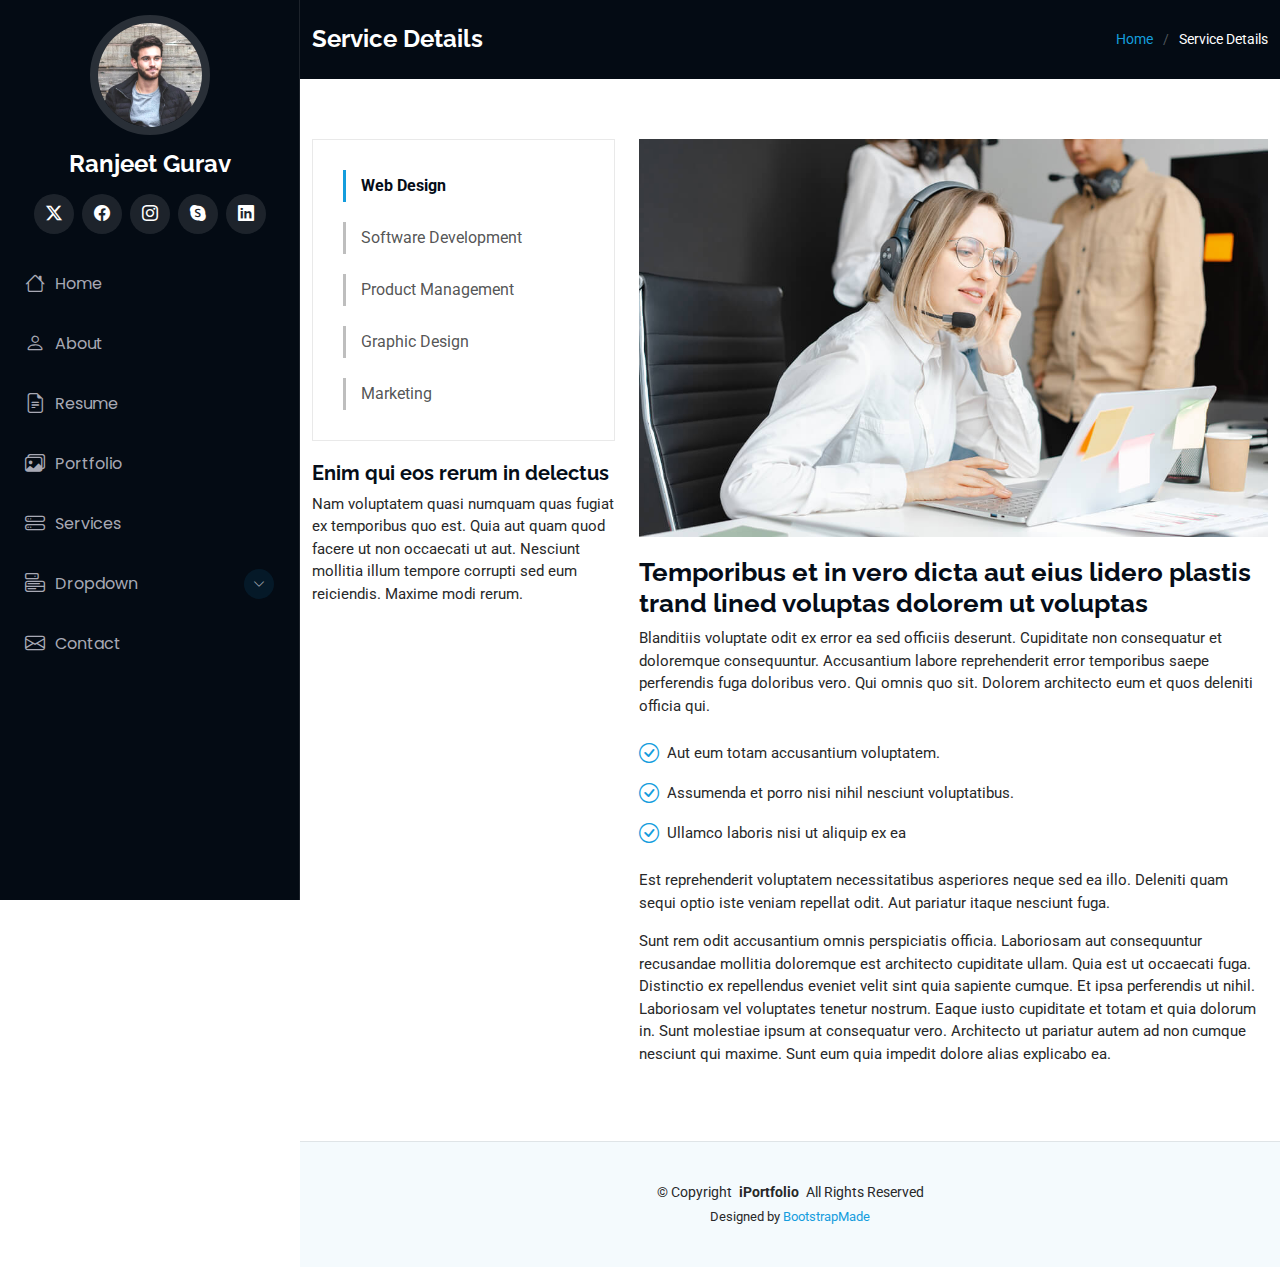
<file: service-details.html>
<!DOCTYPE html>
<html lang="en">

<head>
  <meta charset="utf-8">
  <meta content="width=device-width, initial-scale=1.0" name="viewport">
  <title>Service Details - iPortfolio Bootstrap Template</title>
  <meta content="" name="description">
  <meta content="" name="keywords">

  <!-- Favicons -->
  <link href="assets/img/favicon.png" rel="icon">
  <link href="assets/img/apple-touch-icon.png" rel="apple-touch-icon">

  <!-- Fonts -->
  <link href="https://fonts.googleapis.com" rel="preconnect">
  <link href="https://fonts.gstatic.com" rel="preconnect" crossorigin>
  <link href="https://fonts.googleapis.com/css2?family=Roboto:ital,wght@0,100;0,300;0,400;0,500;0,700;0,900;1,100;1,300;1,400;1,500;1,700;1,900&family=Poppins:ital,wght@0,100;0,200;0,300;0,400;0,500;0,600;0,700;0,800;0,900;1,100;1,200;1,300;1,400;1,500;1,600;1,700;1,800;1,900&family=Raleway:ital,wght@0,100;0,200;0,300;0,400;0,500;0,600;0,700;0,800;0,900;1,100;1,200;1,300;1,400;1,500;1,600;1,700;1,800;1,900&display=swap" rel="stylesheet">

  <!-- Vendor CSS Files -->
  <link href="assets/vendor/bootstrap/css/bootstrap.min.css" rel="stylesheet">
  <link href="assets/vendor/bootstrap-icons/bootstrap-icons.css" rel="stylesheet">
  <link href="assets/vendor/aos/aos.css" rel="stylesheet">
  <link href="assets/vendor/glightbox/css/glightbox.min.css" rel="stylesheet">
  <link href="assets/vendor/swiper/swiper-bundle.min.css" rel="stylesheet">

  <!-- Main CSS File -->
  <link href="assets/css/main.css" rel="stylesheet">

  <!-- =======================================================
  * Template Name: iPortfolio
  * Template URL: https://bootstrapmade.com/iportfolio-bootstrap-portfolio-websites-template/
  * Updated: Jun 29 2024 with Bootstrap v5.3.3
  * Author: BootstrapMade.com
  * License: https://bootstrapmade.com/license/
  ======================================================== -->
</head>

<body class="service-details-page">

  <header id="header" class="header dark-background d-flex flex-column">
    <i class="header-toggle d-xl-none bi bi-list"></i>

    <div class="profile-img">
      <img src="assets/img/my-profile-img.jpg" alt="" class="img-fluid rounded-circle">
    </div>

    <a href="index.html" class="logo d-flex align-items-center justify-content-center">
      <!-- Uncomment the line below if you also wish to use an image logo -->
      <!-- <img src="assets/img/logo.png" alt=""> -->
      <h1 class="sitename">Ranjeet Gurav</h1>
    </a>

    <div class="social-links text-center">
      <a href="#" class="twitter"><i class="bi bi-twitter-x"></i></a>
      <a href="#" class="facebook"><i class="bi bi-facebook"></i></a>
      <a href="#" class="instagram"><i class="bi bi-instagram"></i></a>
      <a href="#" class="google-plus"><i class="bi bi-skype"></i></a>
      <a href="#" class="linkedin"><i class="bi bi-linkedin"></i></a>
    </div>

    <nav id="navmenu" class="navmenu">
      <ul>
        <li><a href="#hero"><i class="bi bi-house navicon"></i>Home</a></li>
        <li><a href="#about"><i class="bi bi-person navicon"></i> About</a></li>
        <li><a href="#resume"><i class="bi bi-file-earmark-text navicon"></i> Resume</a></li>
        <li><a href="#portfolio"><i class="bi bi-images navicon"></i> Portfolio</a></li>
        <li><a href="#services"><i class="bi bi-hdd-stack navicon"></i> Services</a></li>
        <li class="dropdown"><a href="#"><i class="bi bi-menu-button navicon"></i> <span>Dropdown</span> <i class="bi bi-chevron-down toggle-dropdown"></i></a>
          <ul>
            <li><a href="#">Dropdown 1</a></li>
            <li class="dropdown"><a href="#"><span>Deep Dropdown</span> <i class="bi bi-chevron-down toggle-dropdown"></i></a>
              <ul>
                <li><a href="#">Deep Dropdown 1</a></li>
                <li><a href="#">Deep Dropdown 2</a></li>
                <li><a href="#">Deep Dropdown 3</a></li>
                <li><a href="#">Deep Dropdown 4</a></li>
                <li><a href="#">Deep Dropdown 5</a></li>
              </ul>
            </li>
            <li><a href="#">Dropdown 2</a></li>
            <li><a href="#">Dropdown 3</a></li>
            <li><a href="#">Dropdown 4</a></li>
          </ul>
        </li>
        <li><a href="#contact"><i class="bi bi-envelope navicon"></i> Contact</a></li>
      </ul>
    </nav>

  </header>

  <main class="main">

    <!-- Page Title -->
    <div class="page-title dark-background">
      <div class="container d-lg-flex justify-content-between align-items-center">
        <h1 class="mb-2 mb-lg-0">Service Details</h1>
        <nav class="breadcrumbs">
          <ol>
            <li><a href="index.html">Home</a></li>
            <li class="current">Service Details</li>
          </ol>
        </nav>
      </div>
    </div><!-- End Page Title -->

    <!-- Service Details Section -->
    <section id="service-details" class="service-details section">

      <div class="container">

        <div class="row gy-4">

          <div class="col-lg-4" data-aos="fade-up" data-aos-delay="100">
            <div class="services-list">
              <a href="#" class="active">Web Design</a>
              <a href="#">Software Development</a>
              <a href="#">Product Management</a>
              <a href="#">Graphic Design</a>
              <a href="#">Marketing</a>
            </div>

            <h4>Enim qui eos rerum in delectus</h4>
            <p>Nam voluptatem quasi numquam quas fugiat ex temporibus quo est. Quia aut quam quod facere ut non occaecati ut aut. Nesciunt mollitia illum tempore corrupti sed eum reiciendis. Maxime modi rerum.</p>
          </div>

          <div class="col-lg-8" data-aos="fade-up" data-aos-delay="200">
            <img src="assets/img/services.jpg" alt="" class="img-fluid services-img">
            <h3>Temporibus et in vero dicta aut eius lidero plastis trand lined voluptas dolorem ut voluptas</h3>
            <p>
              Blanditiis voluptate odit ex error ea sed officiis deserunt. Cupiditate non consequatur et doloremque consequuntur. Accusantium labore reprehenderit error temporibus saepe perferendis fuga doloribus vero. Qui omnis quo sit. Dolorem architecto eum et quos deleniti officia qui.
            </p>
            <ul>
              <li><i class="bi bi-check-circle"></i> <span>Aut eum totam accusantium voluptatem.</span></li>
              <li><i class="bi bi-check-circle"></i> <span>Assumenda et porro nisi nihil nesciunt voluptatibus.</span></li>
              <li><i class="bi bi-check-circle"></i> <span>Ullamco laboris nisi ut aliquip ex ea</span></li>
            </ul>
            <p>
              Est reprehenderit voluptatem necessitatibus asperiores neque sed ea illo. Deleniti quam sequi optio iste veniam repellat odit. Aut pariatur itaque nesciunt fuga.
            </p>
            <p>
              Sunt rem odit accusantium omnis perspiciatis officia. Laboriosam aut consequuntur recusandae mollitia doloremque est architecto cupiditate ullam. Quia est ut occaecati fuga. Distinctio ex repellendus eveniet velit sint quia sapiente cumque. Et ipsa perferendis ut nihil. Laboriosam vel voluptates tenetur nostrum. Eaque iusto cupiditate et totam et quia dolorum in. Sunt molestiae ipsum at consequatur vero. Architecto ut pariatur autem ad non cumque nesciunt qui maxime. Sunt eum quia impedit dolore alias explicabo ea.
            </p>
          </div>

        </div>

      </div>

    </section><!-- /Service Details Section -->

  </main>

  <footer id="footer" class="footer position-relative light-background">

    <div class="container">
      <div class="copyright text-center ">
        <p>© <span>Copyright</span> <strong class="px-1 sitename">iPortfolio</strong> <span>All Rights Reserved</span></p>
      </div>
      <div class="credits">
        <!-- All the links in the footer should remain intact. -->
        <!-- You can delete the links only if you've purchased the pro version. -->
        <!-- Licensing information: https://bootstrapmade.com/license/ -->
        <!-- Purchase the pro version with working PHP/AJAX contact form: [buy-url] -->
        Designed by <a href="https://bootstrapmade.com/">BootstrapMade</a>
      </div>
    </div>

  </footer>

  <!-- Scroll Top -->
  <a href="#" id="scroll-top" class="scroll-top d-flex align-items-center justify-content-center"><i class="bi bi-arrow-up-short"></i></a>

  <!-- Preloader -->
  <div id="preloader"></div>

  <!-- Vendor JS Files -->
  <script src="assets/vendor/bootstrap/js/bootstrap.bundle.min.js"></script>
  <script src="assets/vendor/php-email-form/validate.js"></script>
  <script src="assets/vendor/aos/aos.js"></script>
  <script src="assets/vendor/typed.js/typed.umd.js"></script>
  <script src="assets/vendor/purecounter/purecounter_vanilla.js"></script>
  <script src="assets/vendor/waypoints/noframework.waypoints.js"></script>
  <script src="assets/vendor/glightbox/js/glightbox.min.js"></script>
  <script src="assets/vendor/imagesloaded/imagesloaded.pkgd.min.js"></script>
  <script src="assets/vendor/isotope-layout/isotope.pkgd.min.js"></script>
  <script src="assets/vendor/swiper/swiper-bundle.min.js"></script>

  <!-- Main JS File -->
  <script src="assets/js/main.js"></script>

</body>

</html>
</file>
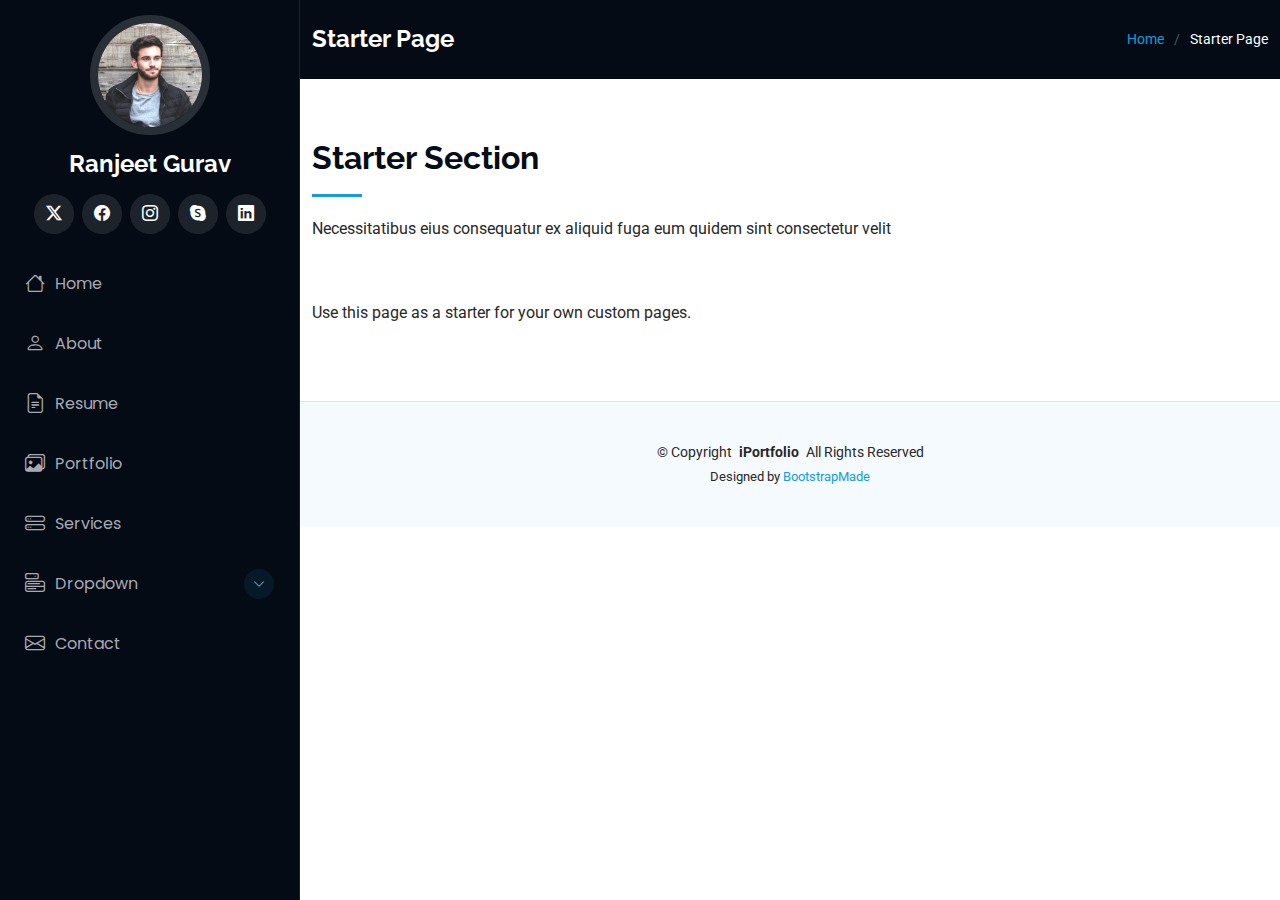
<file: starter-page.html>
<!DOCTYPE html>
<html lang="en">

<head>
  <meta charset="utf-8">
  <meta content="width=device-width, initial-scale=1.0" name="viewport">
  <title>Starter Page - iPortfolio Bootstrap Template</title>
  <meta content="" name="description">
  <meta content="" name="keywords">

  <!-- Favicons -->
  <link href="assets/img/favicon.png" rel="icon">
  <link href="assets/img/apple-touch-icon.png" rel="apple-touch-icon">

  <!-- Fonts -->
  <link href="https://fonts.googleapis.com" rel="preconnect">
  <link href="https://fonts.gstatic.com" rel="preconnect" crossorigin>
  <link href="https://fonts.googleapis.com/css2?family=Roboto:ital,wght@0,100;0,300;0,400;0,500;0,700;0,900;1,100;1,300;1,400;1,500;1,700;1,900&family=Poppins:ital,wght@0,100;0,200;0,300;0,400;0,500;0,600;0,700;0,800;0,900;1,100;1,200;1,300;1,400;1,500;1,600;1,700;1,800;1,900&family=Raleway:ital,wght@0,100;0,200;0,300;0,400;0,500;0,600;0,700;0,800;0,900;1,100;1,200;1,300;1,400;1,500;1,600;1,700;1,800;1,900&display=swap" rel="stylesheet">

  <!-- Vendor CSS Files -->
  <link href="assets/vendor/bootstrap/css/bootstrap.min.css" rel="stylesheet">
  <link href="assets/vendor/bootstrap-icons/bootstrap-icons.css" rel="stylesheet">
  <link href="assets/vendor/aos/aos.css" rel="stylesheet">
  <link href="assets/vendor/glightbox/css/glightbox.min.css" rel="stylesheet">
  <link href="assets/vendor/swiper/swiper-bundle.min.css" rel="stylesheet">

  <!-- Main CSS File -->
  <link href="assets/css/main.css" rel="stylesheet">

  <!-- =======================================================
  * Template Name: iPortfolio
  * Template URL: https://bootstrapmade.com/iportfolio-bootstrap-portfolio-websites-template/
  * Updated: Jun 29 2024 with Bootstrap v5.3.3
  * Author: BootstrapMade.com
  * License: https://bootstrapmade.com/license/
  ======================================================== -->
</head>

<body class="starter-page-page">

  <header id="header" class="header dark-background d-flex flex-column">
    <i class="header-toggle d-xl-none bi bi-list"></i>

    <div class="profile-img">
      <img src="assets/img/my-profile-img.jpg" alt="" class="img-fluid rounded-circle">
    </div>

    <a href="index.html" class="logo d-flex align-items-center justify-content-center">
      <!-- Uncomment the line below if you also wish to use an image logo -->
      <!-- <img src="assets/img/logo.png" alt=""> -->
      <h1 class="sitename">Ranjeet Gurav</h1>
    </a>

    <div class="social-links text-center">
      <a href="#" class="twitter"><i class="bi bi-twitter-x"></i></a>
      <a href="#" class="facebook"><i class="bi bi-facebook"></i></a>
      <a href="#" class="instagram"><i class="bi bi-instagram"></i></a>
      <a href="#" class="google-plus"><i class="bi bi-skype"></i></a>
      <a href="#" class="linkedin"><i class="bi bi-linkedin"></i></a>
    </div>

    <nav id="navmenu" class="navmenu">
      <ul>
        <li><a href="#hero"><i class="bi bi-house navicon"></i>Home</a></li>
        <li><a href="#about"><i class="bi bi-person navicon"></i> About</a></li>
        <li><a href="#resume"><i class="bi bi-file-earmark-text navicon"></i> Resume</a></li>
        <li><a href="#portfolio"><i class="bi bi-images navicon"></i> Portfolio</a></li>
        <li><a href="#services"><i class="bi bi-hdd-stack navicon"></i> Services</a></li>
        <li class="dropdown"><a href="#"><i class="bi bi-menu-button navicon"></i> <span>Dropdown</span> <i class="bi bi-chevron-down toggle-dropdown"></i></a>
          <ul>
            <li><a href="#">Dropdown 1</a></li>
            <li class="dropdown"><a href="#"><span>Deep Dropdown</span> <i class="bi bi-chevron-down toggle-dropdown"></i></a>
              <ul>
                <li><a href="#">Deep Dropdown 1</a></li>
                <li><a href="#">Deep Dropdown 2</a></li>
                <li><a href="#">Deep Dropdown 3</a></li>
                <li><a href="#">Deep Dropdown 4</a></li>
                <li><a href="#">Deep Dropdown 5</a></li>
              </ul>
            </li>
            <li><a href="#">Dropdown 2</a></li>
            <li><a href="#">Dropdown 3</a></li>
            <li><a href="#">Dropdown 4</a></li>
          </ul>
        </li>
        <li><a href="#contact"><i class="bi bi-envelope navicon"></i> Contact</a></li>
      </ul>
    </nav>

  </header>

  <main class="main">

    <!-- Page Title -->
    <div class="page-title dark-background">
      <div class="container d-lg-flex justify-content-between align-items-center">
        <h1 class="mb-2 mb-lg-0">Starter Page</h1>
        <nav class="breadcrumbs">
          <ol>
            <li><a href="index.html">Home</a></li>
            <li class="current">Starter Page</li>
          </ol>
        </nav>
      </div>
    </div><!-- End Page Title -->

    <!-- Starter Section Section -->
    <section id="starter-section" class="starter-section section">

      <!-- Section Title -->
      <div class="container section-title" data-aos="fade-up">
        <h2>Starter Section</h2>
        <p>Necessitatibus eius consequatur ex aliquid fuga eum quidem sint consectetur velit</p>
      </div><!-- End Section Title -->

      <div class="container" data-aos="fade-up">
        <p>Use this page as a starter for your own custom pages.</p>
      </div>

    </section><!-- /Starter Section Section -->

  </main>

  <footer id="footer" class="footer position-relative light-background">

    <div class="container">
      <div class="copyright text-center ">
        <p>© <span>Copyright</span> <strong class="px-1 sitename">iPortfolio</strong> <span>All Rights Reserved</span></p>
      </div>
      <div class="credits">
        <!-- All the links in the footer should remain intact. -->
        <!-- You can delete the links only if you've purchased the pro version. -->
        <!-- Licensing information: https://bootstrapmade.com/license/ -->
        <!-- Purchase the pro version with working PHP/AJAX contact form: [buy-url] -->
        Designed by <a href="https://bootstrapmade.com/">BootstrapMade</a>
      </div>
    </div>

  </footer>

  <!-- Scroll Top -->
  <a href="#" id="scroll-top" class="scroll-top d-flex align-items-center justify-content-center"><i class="bi bi-arrow-up-short"></i></a>

  <!-- Preloader -->
  <div id="preloader"></div>

  <!-- Vendor JS Files -->
  <script src="assets/vendor/bootstrap/js/bootstrap.bundle.min.js"></script>
  <script src="assets/vendor/php-email-form/validate.js"></script>
  <script src="assets/vendor/aos/aos.js"></script>
  <script src="assets/vendor/typed.js/typed.umd.js"></script>
  <script src="assets/vendor/purecounter/purecounter_vanilla.js"></script>
  <script src="assets/vendor/waypoints/noframework.waypoints.js"></script>
  <script src="assets/vendor/glightbox/js/glightbox.min.js"></script>
  <script src="assets/vendor/imagesloaded/imagesloaded.pkgd.min.js"></script>
  <script src="assets/vendor/isotope-layout/isotope.pkgd.min.js"></script>
  <script src="assets/vendor/swiper/swiper-bundle.min.js"></script>

  <!-- Main JS File -->
  <script src="assets/js/main.js"></script>

</body>

</html>
</file>
<file: assets/css/main.css>
/**
* Template Name: iPortfolio
* Template URL: https://bootstrapmade.com/iportfolio-bootstrap-portfolio-websites-template/
* Updated: Jun 29 2024 with Bootstrap v5.3.3
* Author: BootstrapMade.com
* License: https://bootstrapmade.com/license/
*/

/*--------------------------------------------------------------
# Font & Color Variables
# Help: https://bootstrapmade.com/color-system/
--------------------------------------------------------------*/
/* Fonts */
:root {
  --default-font: "Roboto",  system-ui, -apple-system, "Segoe UI", Roboto, "Helvetica Neue", Arial, "Noto Sans", "Liberation Sans", sans-serif, "Apple Color Emoji", "Segoe UI Emoji", "Segoe UI Symbol", "Noto Color Emoji";
  --heading-font: "Raleway",  sans-serif;
  --nav-font: "Poppins",  sans-serif;
}

/* Global Colors - The following color variables are used throughout the website. Updating them here will change the color scheme of the entire website */
:root { 
  --background-color: #ffffff; /* Background color for the entire website, including individual sections */
  --default-color: #272829; /* Default color used for the majority of the text content across the entire website */
  --heading-color: #050d18; /* Color for headings, subheadings and title throughout the website */
  --accent-color: #149ddd; /* Accent color that represents your brand on the website. It's used for buttons, links, and other elements that need to stand out */
  --surface-color: #ffffff; /* The surface color is used as a background of boxed elements within sections, such as cards, icon boxes, or other elements that require a visual separation from the global background. */
  --contrast-color: #ffffff; /* Contrast color for text, ensuring readability against backgrounds of accent, heading, or default colors. */
}

/* Nav Menu Colors - The following color variables are used specifically for the navigation menu. They are separate from the global colors to allow for more customization options */
:root {
  --nav-color: #a8a9b4;  /* The default color of the main navmenu links */
  --nav-hover-color: #ffffff; /* Applied to main navmenu links when they are hovered over or active */
  --nav-mobile-background-color: #040b14; /* Used as the background color for mobile navigation menu */
  --nav-dropdown-background-color: #040b14; /* Used as the background color for dropdown items that appear when hovering over primary navigation items */
  --nav-dropdown-color: #a8a9b4; /* Used for navigation links of the dropdown items in the navigation menu. */
  --nav-dropdown-hover-color: #ffffff; /* Similar to --nav-hover-color, this color is applied to dropdown navigation links when they are hovered over. */
}

/* Color Presets - These classes override global colors when applied to any section or element, providing reuse of the sam color scheme. */

.light-background {
  --background-color: #f4fafd;
  --surface-color: #ffffff;
}

.dark-background {
  --background-color: #040b14;
  --default-color: #ffffff;
  --heading-color: #ffffff;
  --surface-color: #151f2b;
  --contrast-color: #ffffff;
}

/* Smooth scroll */
:root {
  scroll-behavior: smooth;
}

/*--------------------------------------------------------------
# General Styling & Shared Classes
--------------------------------------------------------------*/
body {
  color: var(--default-color);
  background-color: var(--background-color);
  font-family: var(--default-font);
}

a {
  color: var(--accent-color);
  text-decoration: none;
  transition: 0.3s;
}

a:hover {
  color: color-mix(in srgb, var(--accent-color), transparent 25%);
  text-decoration: none;
}

h1,
h2,
h3,
h4,
h5,
h6 {
  color: var(--heading-color);
  font-family: var(--heading-font);
}

/* PHP Email Form Messages
------------------------------*/
.php-email-form .error-message {
  display: none;
  background: #df1529;
  color: #ffffff;
  text-align: left;
  padding: 15px;
  margin-bottom: 24px;
  font-weight: 600;
}

.php-email-form .sent-message {
  display: none;
  color: #ffffff;
  background: #059652;
  text-align: center;
  padding: 15px;
  margin-bottom: 24px;
  font-weight: 600;
}

.php-email-form .loading {
  display: none;
  background: var(--surface-color);
  text-align: center;
  padding: 15px;
  margin-bottom: 24px;
}

.php-email-form .loading:before {
  content: "";
  display: inline-block;
  border-radius: 50%;
  width: 24px;
  height: 24px;
  margin: 0 10px -6px 0;
  border: 3px solid var(--accent-color);
  border-top-color: var(--surface-color);
  animation: php-email-form-loading 1s linear infinite;
}

@keyframes php-email-form-loading {
  0% {
    transform: rotate(0deg);
  }

  100% {
    transform: rotate(360deg);
  }
}

/*--------------------------------------------------------------
# Global Header
--------------------------------------------------------------*/
.header {
  color: var(--default-color);
  background-color: var(--background-color);
  position: fixed;
  top: 0;
  left: 0;
  bottom: 0;
  padding: 0 15px;
  width: 300px;
  transition: all ease-in-out 0.3s;
  overflow-y: auto;
  z-index: 997;
  border-right: 1px solid color-mix(in srgb, var(--default-color), transparent 90%);
}

.header .profile-img img {
  margin: 15px auto;
  display: block;
  width: 120px;
  border: 8px solid color-mix(in srgb, var(--default-color), transparent 85%);
}

.header .logo {
  line-height: 1;
  margin-bottom: 15px;
}

.header .logo img {
  max-height: 32px;
  margin-right: 8px;
}

.header .logo h1 {
  font-size: 24px;
  margin: 0;
  font-weight: 700;
  color: var(--heading-color);
}

.header .social-links {
  margin: 0 0 20px 0;
}

.header .social-links a {
  font-size: 16px;
  display: inline-flex;
  align-items: center;
  justify-content: center;
  background: color-mix(in srgb, var(--default-color), transparent 90%);
  color: var(--default-color);
  margin: 0 2px;
  border-radius: 50%;
  text-align: center;
  width: 40px;
  height: 40px;
  transition: 0.3s;
}

.header .social-links a:hover {
  color: var(--contrast-color);
  background: var(--accent-color);
}

@media (min-width: 1200px) {

  .header~main,
  .header~#footer {
    margin-left: 300px;
  }
}

@media (max-width: 1199px) {
  .header {
    left: -100%;
  }
}

.header.header-show {
  left: 0;
}

.header .header-toggle {
  color: var(--contrast-color);
  background-color: var(--accent-color);
  font-size: 22px;
  display: flex;
  align-items: center;
  justify-content: center;
  width: 40px;
  height: 40px;
  border-radius: 50%;
  cursor: pointer;
  position: fixed;
  top: 15px;
  right: 15px;
  z-index: 9999;
  transition: background-color 0.3s;
}

.header .header-toggle:hover {
  color: var(--contrast-color);
  background-color: color-mix(in srgb, var(--accent-color) 90%, white 15%);
}

/*--------------------------------------------------------------
# Navigation Menu
--------------------------------------------------------------*/
.mobile-nav-toggle {
  display: none;
}

.navmenu {
  padding: 0;
  z-index: 9997;
}

.navmenu ul {
  list-style: none;
  padding: 0 0 20px 0;
  margin: 0;
}

.navmenu a,
.navmenu a:focus {
  color: var(--nav-color);
  padding: 15px 10px;
  font-family: var(--nav-font);
  font-size: 16px;
  font-weight: 400;
  display: flex;
  align-items: center;
  white-space: nowrap;
  transition: 0.3s;
  width: 100%;
}

.navmenu a .navicon,
.navmenu a:focus .navicon {
  font-size: 20px;
  margin-right: 10px;
}

.navmenu a .toggle-dropdown,
.navmenu a:focus .toggle-dropdown {
  font-size: 12px;
  line-height: 0;
  margin-left: auto;
  width: 30px;
  height: 30px;
  display: flex;
  align-items: center;
  justify-content: center;
  border-radius: 50%;
  transition: 0.3s;
  flex-shrink: 0;
  background-color: color-mix(in srgb, var(--accent-color), transparent 90%);
}

.navmenu a .toggle-dropdown:hover,
.navmenu a:focus .toggle-dropdown:hover {
  background-color: var(--accent-color);
  color: var(--contrast-color);
}

.navmenu a:hover,
.navmenu .active,
.navmenu .active:focus {
  color: var(--nav-hover-color);
}

.navmenu a:hover .navicon,
.navmenu .active .navicon,
.navmenu .active:focus .navicon {
  color: var(--accent-color);
}

.navmenu .active .toggle-dropdown,
.navmenu .active:focus .toggle-dropdown {
  background-color: var(--accent-color);
  color: var(--contrast-color);
  transform: rotate(180deg);
}

.navmenu .dropdown {
  display: block;
}

.navmenu .dropdown a,
.navmenu .dropdown a:focus {
  color: --nav-dropdown-color;
}

.navmenu .dropdown a:hover,
.navmenu .dropdown .active,
.navmenu .dropdown .active:focus {
  color: var(--nav-dropdown-hover-color);
}

.navmenu .dropdown ul {
  position: static;
  display: none;
  z-index: 99;
  padding: 5px 10px;
  margin: 5px 10px;
  background-color: var(--nav-dropdown-background-color);
  border: 1px solid color-mix(in srgb, var(--default-color), transparent 90%);
  box-shadow: none;
  transition: all 0.5s ease-in-out;
}

.navmenu .dropdown ul ul {
  background-color: rgba(33, 37, 41, 0.1);
}

.navmenu .dropdown>.dropdown-active {
  display: block;
  background-color: rgba(33, 37, 41, 0.03);
}

/*--------------------------------------------------------------
# Global Footer
--------------------------------------------------------------*/
.footer {
  color: var(--default-color);
  background-color: var(--background-color);
  font-size: 14px;
  padding: 40px 0;
  position: relative;
  border-top: 1px solid color-mix(in srgb, var(--default-color), transparent 90%);
}

.footer .copyright p {
  margin-bottom: 0;
}

.footer .credits {
  margin-top: 4px;
  font-size: 13px;
  text-align: center;
}

/*--------------------------------------------------------------
# Preloader
--------------------------------------------------------------*/
#preloader {
  position: fixed;
  inset: 0;
  z-index: 999999;
  overflow: hidden;
  background: var(--background-color);
  transition: all 0.6s ease-out;
}

#preloader:before {
  content: "";
  position: fixed;
  top: calc(50% - 30px);
  left: calc(50% - 30px);
  border: 6px solid #ffffff;
  border-color: var(--accent-color) transparent var(--accent-color) transparent;
  border-radius: 50%;
  width: 60px;
  height: 60px;
  animation: animate-preloader 1.5s linear infinite;
}

@keyframes animate-preloader {
  0% {
    transform: rotate(0deg);
  }

  100% {
    transform: rotate(360deg);
  }
}

/*--------------------------------------------------------------
# Scroll Top Button
--------------------------------------------------------------*/
.scroll-top {
  position: fixed;
  visibility: hidden;
  opacity: 0;
  right: 15px;
  bottom: -15px;
  z-index: 99999;
  background-color: var(--accent-color);
  width: 44px;
  height: 44px;
  border-radius: 50px;
  transition: all 0.4s;
}

.scroll-top i {
  font-size: 24px;
  color: var(--contrast-color);
  line-height: 0;
}

.scroll-top:hover {
  background-color: color-mix(in srgb, var(--accent-color), transparent 20%);
  color: var(--contrast-color);
}

.scroll-top.active {
  visibility: visible;
  opacity: 1;
  bottom: 15px;
}

/*--------------------------------------------------------------
# Disable aos animation delay on mobile devices
--------------------------------------------------------------*/
@media screen and (max-width: 768px) {
  [data-aos-delay] {
    transition-delay: 0 !important;
  }
}

/*--------------------------------------------------------------
# Global Page Titles & Breadcrumbs
--------------------------------------------------------------*/
.page-title {
  color: var(--default-color);
  background-color: var(--background-color);
  padding: 25px 0;
  position: relative;
}

.page-title h1 {
  font-size: 24px;
  font-weight: 700;
}

.page-title .breadcrumbs ol {
  display: flex;
  flex-wrap: wrap;
  list-style: none;
  padding: 0;
  margin: 0;
  font-size: 14px;
  font-weight: 400;
}

.page-title .breadcrumbs ol li+li {
  padding-left: 10px;
}

.page-title .breadcrumbs ol li+li::before {
  content: "/";
  display: inline-block;
  padding-right: 10px;
  color: color-mix(in srgb, var(--default-color), transparent 70%);
}

/*--------------------------------------------------------------
# Global Sections
--------------------------------------------------------------*/
section,
.section {
  color: var(--default-color);
  background-color: var(--background-color);
  padding: 60px 0;
  overflow: clip;
}

/*--------------------------------------------------------------
# Global Section Titles
--------------------------------------------------------------*/
.section-title {
  padding-bottom: 60px;
  position: relative;
}

.section-title h2 {
  font-size: 32px;
  font-weight: 700;
  margin-bottom: 20px;
  padding-bottom: 20px;
  position: relative;
}

.section-title h2:after {
  content: "";
  position: absolute;
  display: block;
  width: 50px;
  height: 3px;
  background: var(--accent-color);
  left: 0;
  bottom: 0;
}

.section-title p {
  margin-bottom: 0;
}

/*--------------------------------------------------------------
# Hero Section
--------------------------------------------------------------*/
.hero {
  width: 100%;
  min-height: 100vh;
  position: relative;
  padding: 80px 0;
  display: flex;
  align-items: center;
  justify-content: center;
}

.hero img {
  position: absolute;
  inset: 0;
  display: block;
  width: 100%;
  height: 100%;
  object-fit: cover;
  z-index: 1;
}

.hero:before {
  content: "";
  background: color-mix(in srgb, var(--background-color), transparent 15%);
  position: absolute;
  inset: 0;
  z-index: 2;
}

.hero .container {
  position: relative;
  z-index: 3;
}

.hero h2 {
  margin: 0;
  font-size: 64px;
  font-weight: 700;
}

.hero p {
  margin: 5px 0 0 0;
  font-size: 26px;
}

.hero p span {
  letter-spacing: 1px;
  border-bottom: 2px solid var(--accent-color);
}

.hero .social-links {
  margin-top: 25px;
}

.hero .social-links a {
  font-size: 24px;
  display: inline-block;
  color: color-mix(in srgb, var(--default-color), transparent 50%);
  line-height: 1;
  margin-right: 20px;
  transition: 0.3s;
}

.hero .social-links a:hover {
  color: var(--accent-color);
}

@media (max-width: 768px) {
  .hero h2 {
    font-size: 32px;
  }

  .hero p {
    font-size: 20px;
  }
}

/*--------------------------------------------------------------
# About Section
--------------------------------------------------------------*/
.about .content h2 {
  font-weight: 700;
  font-size: 24px;
}

.about .content ul {
  list-style: none;
  padding: 0;
}

.about .content ul li {
  margin-bottom: 20px;
  display: flex;
  align-items: center;
}

.about .content ul strong {
  margin-right: 10px;
}

.about .content ul i {
  font-size: 16px;
  margin-right: 5px;
  color: var(--accent-color);
  line-height: 0;
}

/*--------------------------------------------------------------
# Stats Section
--------------------------------------------------------------*/
.stats .stats-item {
  padding: 30px;
  width: 100%;
}

.stats .stats-item i {
  color: var(--accent-color);
  display: block;
  font-size: 44px;
  float: left;
  line-height: 0;
}

.stats .stats-item .purecounter {
  color: var(--heading-color);
  font-size: 48px;
  line-height: 40px;
  display: block;
  font-weight: 700;
  margin-left: 60px;
}

.stats .stats-item p {
  color: color-mix(in srgb, var(--default-color), transparent 40%);
  padding: 15px 0 0 0;
  margin: 0 0 0 60px;
  font-family: var(--heading-font);
  font-size: 14px;
}

/*--------------------------------------------------------------
# Skills Section
--------------------------------------------------------------*/
.skills .progress {
  height: 60px;
  display: block;
  background: none;
  border-radius: 0;
}

.skills .progress .skill {
  color: var(--heading-color);
  padding: 0;
  margin: 0 0 6px 0;
  text-transform: uppercase;
  display: block;
  font-weight: 600;
  font-family: var(--heading-font);
}

.skills .progress .skill .val {
  float: right;
  font-style: normal;
}

.skills .progress-bar-wrap {
  background: color-mix(in srgb, var(--default-color), transparent 90%);
  height: 10px;
}

.skills .progress-bar {
  width: 1px;
  height: 10px;
  transition: 0.9s;
  background-color: var(--accent-color);
}

/*--------------------------------------------------------------
# Resume Section
--------------------------------------------------------------*/
.resume .resume-title {
  color: var(--heading-color);
  font-size: 26px;
  font-weight: 700;
  margin-top: 20px;
  margin-bottom: 20px;
}

.resume .resume-item {
  padding: 0 0 20px 20px;
  margin-top: -2px;
  border-left: 2px solid var(--accent-color);
  position: relative;
}

.resume .resume-item h4 {
  line-height: 18px;
  font-size: 18px;
  font-weight: 600;
  text-transform: uppercase;
  color: color-mix(in srgb, var(--default-color), transparent 20%);
  margin-bottom: 10px;
}

.resume .resume-item h5 {
  font-size: 16px;
  padding: 5px 15px;
  display: inline-block;
  font-weight: 600;
  margin-bottom: 10px;
}

.resume .resume-item ul {
  padding-left: 20px;
}

.resume .resume-item ul li {
  padding-bottom: 10px;
}

.resume .resume-item:last-child {
  padding-bottom: 0;
}

.resume .resume-item::before {
  content: "";
  position: absolute;
  width: 16px;
  height: 16px;
  border-radius: 50px;
  left: -9px;
  top: 0;
  background: var(--background-color);
  border: 2px solid var(--accent-color);
}

/*--------------------------------------------------------------
# Portfolio Section
--------------------------------------------------------------*/
.portfolio .portfolio-filters {
  padding: 0;
  margin: 0 auto 20px auto;
  list-style: none;
  text-align: center;
}

.portfolio .portfolio-filters li {
  cursor: pointer;
  display: inline-block;
  padding: 0;
  font-size: 14px;
  font-weight: 400;
  margin: 0 10px;
  line-height: 1;
  text-transform: uppercase;
  margin-bottom: 10px;
  transition: all 0.3s ease-in-out;
}

.portfolio .portfolio-filters li:hover,
.portfolio .portfolio-filters li.filter-active {
  color: var(--accent-color);
}

.portfolio .portfolio-filters li:first-child {
  margin-left: 0;
}

.portfolio .portfolio-filters li:last-child {
  margin-right: 0;
}

@media (max-width: 575px) {
  .portfolio .portfolio-filters li {
    font-size: 14px;
    margin: 0 5px;
  }
}

.portfolio .portfolio-content {
  position: relative;
  overflow: hidden;
}

.portfolio .portfolio-content img {
  transition: 0.3s;
}

.portfolio .portfolio-content .portfolio-info {
  opacity: 0;
  position: absolute;
  inset: 0;
  z-index: 3;
  transition: all ease-in-out 0.3s;
  background: rgba(0, 0, 0, 0.6);
  padding: 15px;
}

.portfolio .portfolio-content .portfolio-info h4 {
  font-size: 14px;
  padding: 5px 10px;
  font-weight: 400;
  color: #ffffff;
  display: inline-block;
  background-color: var(--accent-color);
}

.portfolio .portfolio-content .portfolio-info p {
  position: absolute;
  bottom: 10px;
  text-align: center;
  display: inline-block;
  left: 0;
  right: 0;
  font-size: 16px;
  font-weight: 600;
  color: rgba(255, 255, 255, 0.8);
}

.portfolio .portfolio-content .portfolio-info .preview-link,
.portfolio .portfolio-content .portfolio-info .details-link {
  position: absolute;
  left: calc(50% - 40px);
  font-size: 26px;
  top: calc(50% - 14px);
  color: #fff;
  transition: 0.3s;
  line-height: 1.2;
}

.portfolio .portfolio-content .portfolio-info .preview-link:hover,
.portfolio .portfolio-content .portfolio-info .details-link:hover {
  color: var(--accent-color);
}

.portfolio .portfolio-content .portfolio-info .details-link {
  left: 50%;
  font-size: 34px;
  line-height: 0;
}

.portfolio .portfolio-content:hover .portfolio-info {
  opacity: 1;
}

.portfolio .portfolio-content:hover img {
  transform: scale(1.1);
}

/*--------------------------------------------------------------
# Services Section
--------------------------------------------------------------*/
.services .service-item {
  position: relative;
}

.services .service-item .icon {
  background: var(--accent-color);
  display: flex;
  align-items: center;
  justify-content: center;
  width: 54px;
  height: 54px;
  border-radius: 50%;
  transition: 0.5s;
  border: 1px solid var(--accent-color);
  margin-right: 20px;
}

.services .service-item .icon i {
  color: var(--contrast-color);
  font-size: 24px;
  line-height: 0;
}

.services .service-item:hover .icon {
  background: var(--surface-color);
}

.services .service-item:hover .icon i {
  color: var(--accent-color);
}

.services .service-item .title {
  font-weight: 700;
  margin-bottom: 15px;
  font-size: 18px;
}

.services .service-item .title a {
  color: var(--heading-color);
}

.services .service-item .title a:hover {
  color: var(--accent-color);
}

.services .service-item .description {
  line-height: 24px;
  font-size: 14px;
}

/*--------------------------------------------------------------
# Testimonials Section
--------------------------------------------------------------*/
.testimonials .testimonials-carousel,
.testimonials .testimonials-slider {
  overflow: hidden;
}

.testimonials .testimonial-item {
  box-sizing: content-box;
  text-align: center;
  min-height: 320px;
}

.testimonials .testimonial-item .testimonial-img {
  width: 90px;
  border-radius: 50%;
  margin: 0 auto;
}

.testimonials .testimonial-item h3 {
  font-size: 18px;
  font-weight: bold;
  margin: 10px 0 5px 0;
}

.testimonials .testimonial-item h4 {
  font-size: 14px;
  color: color-mix(in srgb, var(--default-color), transparent 20%);
  margin: 0;
}

.testimonials .testimonial-item .quote-icon-left,
.testimonials .testimonial-item .quote-icon-right {
  color: color-mix(in srgb, var(--accent-color), transparent 40%);
  font-size: 26px;
  line-height: 0;
}

.testimonials .testimonial-item .quote-icon-left {
  display: inline-block;
  left: -5px;
  position: relative;
}

.testimonials .testimonial-item .quote-icon-right {
  display: inline-block;
  right: -5px;
  position: relative;
  top: 10px;
  transform: scale(-1, -1);
}

.testimonials .testimonial-item p {
  font-style: italic;
  margin: 0 15px 15px 15px;
  padding: 20px;
  background-color: var(--surface-color);
  position: relative;
  margin-bottom: 35px;
  border-radius: 6px;
  box-shadow: 0px 2px 15px rgba(0, 0, 0, 0.1);
}

.testimonials .testimonial-item p::after {
  content: "";
  width: 0;
  height: 0;
  border-top: 20px solid var(--surface-color);
  border-right: 20px solid transparent;
  border-left: 20px solid transparent;
  position: absolute;
  bottom: -20px;
  left: calc(50% - 20px);
}

.testimonials .swiper-wrapper {
  height: auto;
}

.testimonials .swiper-pagination {
  margin-top: 40px;
  position: relative;
}

.testimonials .swiper-pagination .swiper-pagination-bullet {
  width: 12px;
  height: 12px;
  background-color: var(--background-color);
  opacity: 1;
  border: 1px solid var(--accent-color);
}

.testimonials .swiper-pagination .swiper-pagination-bullet-active {
  background-color: var(--accent-color);
}

/*--------------------------------------------------------------
# Contact Section
--------------------------------------------------------------*/
.contact .info-wrap {
  background-color: var(--surface-color);
  box-shadow: 0px 0px 20px rgba(0, 0, 0, 0.1);
  padding: 30px;
}

@media (max-width: 575px) {
  .contact .info-wrap {
    padding: 20px;
  }
}

.contact .info-item {
  margin-bottom: 40px;
}

.contact .info-item i {
  font-size: 20px;
  color: var(--accent-color);
  background: color-mix(in srgb, var(--accent-color), transparent 92%);
  width: 44px;
  height: 44px;
  display: flex;
  justify-content: center;
  align-items: center;
  border-radius: 50px;
  transition: all 0.3s ease-in-out;
  margin-right: 15px;
}

.contact .info-item h3 {
  padding: 0;
  font-size: 18px;
  font-weight: 700;
  margin-bottom: 5px;
}

.contact .info-item p {
  padding: 0;
  margin-bottom: 0;
  font-size: 14px;
}

.contact .info-item:hover i {
  background: var(--accent-color);
  color: var(--contrast-color);
}

.contact .php-email-form {
  background-color: var(--surface-color);
  height: 100%;
  padding: 30px;
  box-shadow: 0px 0px 20px rgba(0, 0, 0, 0.1);
}

@media (max-width: 575px) {
  .contact .php-email-form {
    padding: 20px;
  }
}

.contact .php-email-form input[type=text],
.contact .php-email-form input[type=email],
.contact .php-email-form textarea {
  font-size: 14px;
  padding: 10px 15px;
  box-shadow: none;
  border-radius: 0;
  color: var(--default-color);
  background-color: var(--surface-color);
  border-color: color-mix(in srgb, var(--default-color), transparent 80%);
}

.contact .php-email-form input[type=text]:focus,
.contact .php-email-form input[type=email]:focus,
.contact .php-email-form textarea:focus {
  border-color: var(--accent-color);
}

.contact .php-email-form input[type=text]::placeholder,
.contact .php-email-form input[type=email]::placeholder,
.contact .php-email-form textarea::placeholder {
  color: color-mix(in srgb, var(--default-color), transparent 70%);
}

.contact .php-email-form button[type=submit] {
  color: var(--contrast-color);
  background: var(--accent-color);
  border: 0;
  padding: 10px 30px;
  transition: 0.4s;
  border-radius: 50px;
}

.contact .php-email-form button[type=submit]:hover {
  background: color-mix(in srgb, var(--accent-color), transparent 25%);
}

/*--------------------------------------------------------------
# Portfolio Details Section
--------------------------------------------------------------*/
.portfolio-details .portfolio-details-slider img {
  width: 100%;
}

.portfolio-details .portfolio-details-slider .swiper-pagination {
  margin-top: 20px;
  position: relative;
}

.portfolio-details .portfolio-details-slider .swiper-pagination .swiper-pagination-bullet {
  width: 12px;
  height: 12px;
  background-color: color-mix(in srgb, var(--default-color), transparent 85%);
  opacity: 1;
}

.portfolio-details .portfolio-details-slider .swiper-pagination .swiper-pagination-bullet-active {
  background-color: var(--accent-color);
}

.portfolio-details .portfolio-info {
  padding: 30px;
  box-shadow: 0px 0 30px rgba(0, 0, 0, 0.1);
}

.portfolio-details .portfolio-info h3 {
  font-size: 22px;
  font-weight: 700;
  margin-bottom: 20px;
  padding-bottom: 20px;
  border-bottom: 1px solid color-mix(in srgb, var(--default-color), transparent 85%);
}

.portfolio-details .portfolio-info ul {
  list-style: none;
  padding: 0;
  font-size: 15px;
}

.portfolio-details .portfolio-info ul li+li {
  margin-top: 10px;
}

.portfolio-details .portfolio-description {
  padding-top: 30px;
}

.portfolio-details .portfolio-description h2 {
  font-size: 26px;
  font-weight: 700;
  margin-bottom: 20px;
}

.portfolio-details .portfolio-description p {
  padding: 0;
  color: color-mix(in srgb, var(--default-color), transparent 30%);
}

/*--------------------------------------------------------------
# Service Details Section
--------------------------------------------------------------*/
.service-details .services-list {
  padding: 10px 30px;
  border: 1px solid color-mix(in srgb, var(--default-color), transparent 90%);
  margin-bottom: 20px;
}

.service-details .services-list a {
  display: block;
  line-height: 1;
  padding: 8px 0 8px 15px;
  border-left: 3px solid color-mix(in srgb, var(--default-color), transparent 70%);
  margin: 20px 0;
  color: color-mix(in srgb, var(--default-color), transparent 20%);
  transition: 0.3s;
}

.service-details .services-list a.active {
  color: var(--heading-color);
  font-weight: 700;
  border-color: var(--accent-color);
}

.service-details .services-list a:hover {
  border-color: var(--accent-color);
}

.service-details .services-img {
  margin-bottom: 20px;
}

.service-details h3 {
  font-size: 26px;
  font-weight: 700;
}

.service-details h4 {
  font-size: 20px;
  font-weight: 700;
}

.service-details p {
  font-size: 15px;
}

.service-details ul {
  list-style: none;
  padding: 0;
  font-size: 15px;
}

.service-details ul li {
  padding: 5px 0;
  display: flex;
  align-items: center;
}

.service-details ul i {
  font-size: 20px;
  margin-right: 8px;
  color: var(--accent-color);
}

/*--------------------------------------------------------------
# Starter Section Section
--------------------------------------------------------------*/
.starter-section {
  /* Add your styles here */
}
</file>
